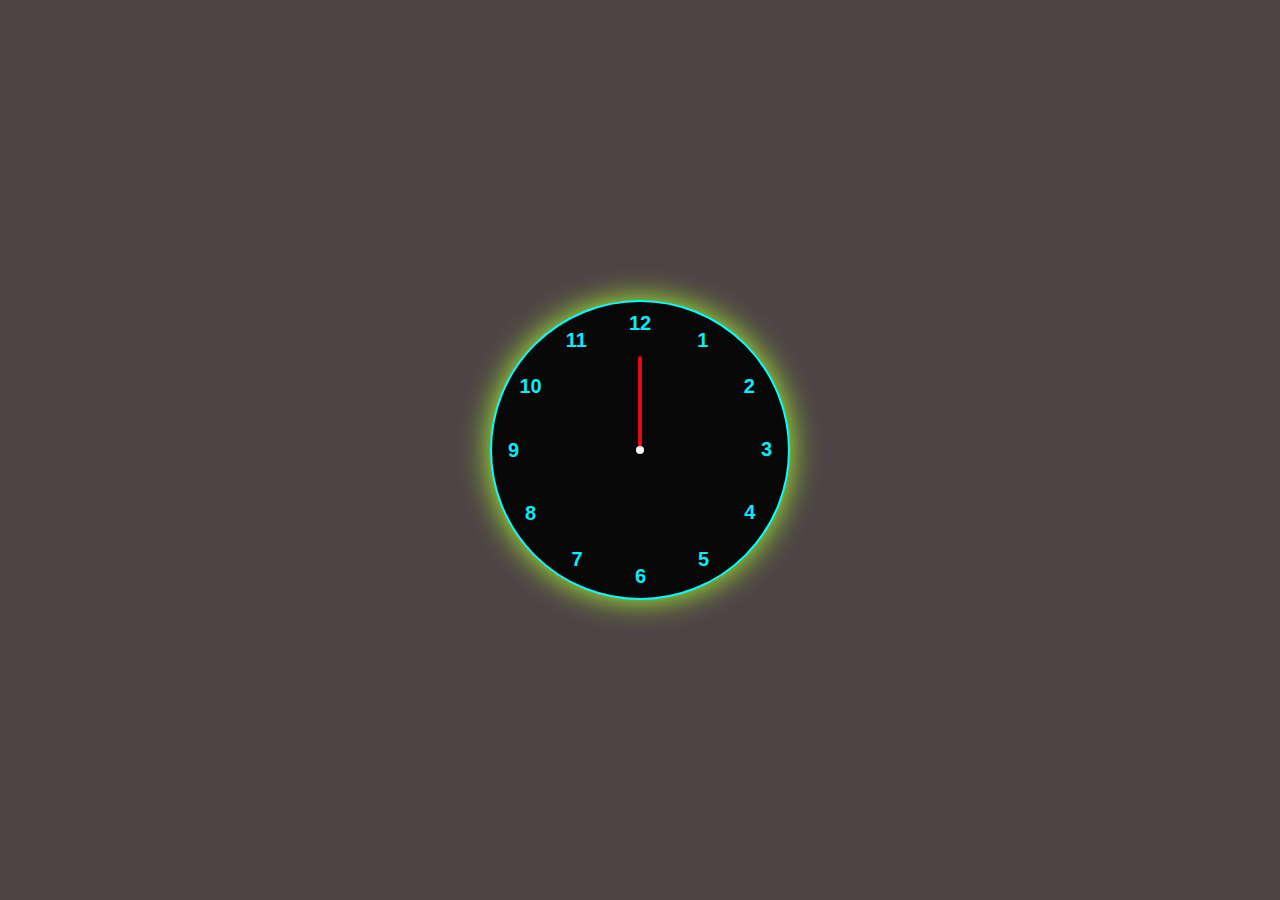
<file: portfolio/Analog Clock/index.html>
<!DOCTYPE html>
<html lang="en">
<head>
    <meta charset="UTF-8">
    <meta name="viewport" content="width=device-width, initial-scale=1.0">
    <title>Analog Watch</title>
    <link rel="stylesheet" href="analog.css">
</head>
<body>
    <div class="container">
        <div class="clock">
            <div id="hour" style="--clr:cyan; --h:74px" class="hand"><i></i></div>
            <div id="min" style="--clr:gold; --h:84px" class="hand"><i></i></div>
            <div id="sec" style="--clr:rgb(236, 10, 10); --h:94px" class="hand"><i></i></div>

            <span style="--i:1;"><b>1</b></span>
            <span style="--i:2;"><b>2</b></span>
            <span style="--i:3;"><b>3</b></span>
            <span style="--i:4;"><b>4</b></span>
            <span style="--i:5;"><b>5</b></span>
            <span style="--i:6;"><b>6</b></span>
            <span style="--i:7;"><b>7</b></span>
            <span style="--i:8;"><b>8</b></span>
            <span style="--i:9;"><b>9</b></span>
            <span style="--i:10;"><b>10</b></span>
            <span style="--i:11;"><b>11</b></span>
            <span style="--i:12;"><b>12</b></span>
        </div>
    </div>

<script>

let hr = document.getElementById('hour');
let min = document.getElementById('min');
let sec = document.getElementById('sec');

function displayTime(){
    let date = new Date();

    // getting hour ,min,sec from date 
    let hh = date.getHours();
    let mm = date.getMinutes();
    let ss = date.getSeconds() ;

    let hRotation = 30*hh + mm/2;
    let mRotation = 6*mm;
    let sRotation = 6*ss

    hr.style.transform = `rotate(${hRotation}deg)`;
    min.style.transform = `rotate(${mRotation}deg)`;
    sec.style.transform = `rotate(${sRotation}deg)`;
}

setInterval(displayTime, 1000);


</script>

</body>
</html>
</file>
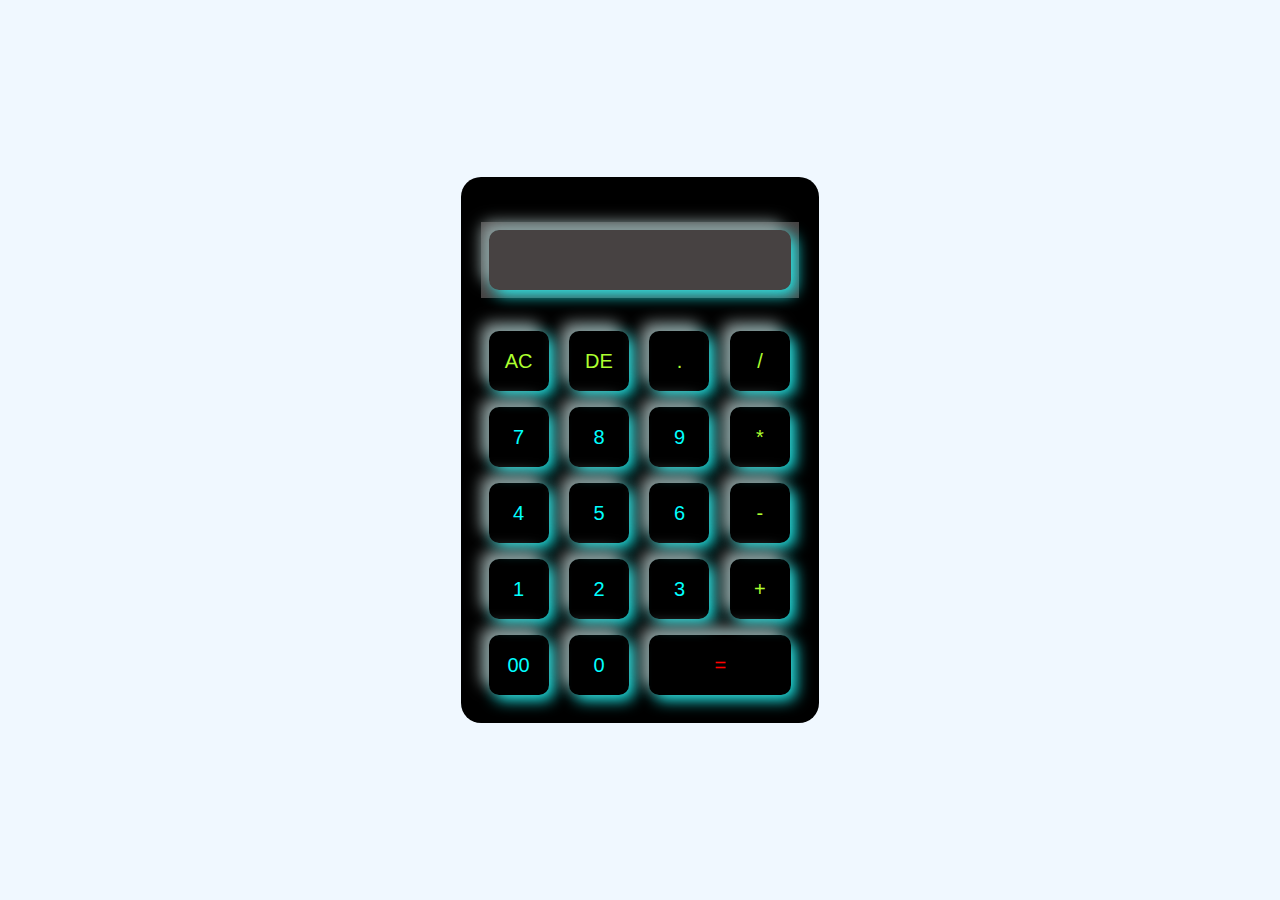
<file: portfolio/Calculator/index.html>
<!DOCTYPE html>
<html lang="en">

<head>
    <meta charset="UTF-8">
    <meta name="viewport" content="width=device-width, initial-scale=1.0">
    <title>Calculator using html, css and javascript</title>
    <link rel="stylesheet" href="style.css">
</head>

<body>
    <div class="container">
        <div class="calculator">
            <form>
                <div class="display">
                    <input type="text" name="display">
                </div>
                <div>
                    <input type="button" value="AC" onclick="display.value = '' " class="operator">
                    <input type="button" value="DE" onclick="display.value =  display.value.toString().slice (0,-1) " class="operator">
                    <input type="button" value="." onclick="display.value += '.' " class="operator">
                    <input type="button" value="/" onclick="display.value += '/' " class="operator">
                </div>
                <div>
                    <input type="button" value="7" onclick="display.value += '7' ">
                    <input type="button" value="8" onclick="display.value += '8' ">
                    <input type="button" value="9" onclick="display.value += '9' ">
                    <input type="button" value="*" onclick="display.value += '*' " class="operator">
                </div>
                <div>
                    <input type="button" value="4" onclick="display.value += '4' ">
                    <input type="button" value="5" onclick="display.value += '5' ">
                    <input type="button" value="6" onclick="display.value += '6' ">
                    <input type="button" value="-" onclick="display.value += '-' " class="operator">
                </div>
                <div>
                    <input type="button" value="1" onclick="display.value += '1' ">
                    <input type="button" value="2" onclick="display.value += '2' ">
                    <input type="button" value="3" onclick="display.value += '3' ">
                    <input type="button" value="+" onclick="display.value += '+' " class="operator">
                </div>
                <div>
                    <input type="button" value="00" onclick="display.value += '00' ">
                    <input type="button" value="0" onclick="display.value += '0' ">
                    <input type="button" value="=" class="equal" onclick="display.value = eval(display.value)" >
                </div>

            </form>
        </div>
    </div>
</body>

</html>
</file>
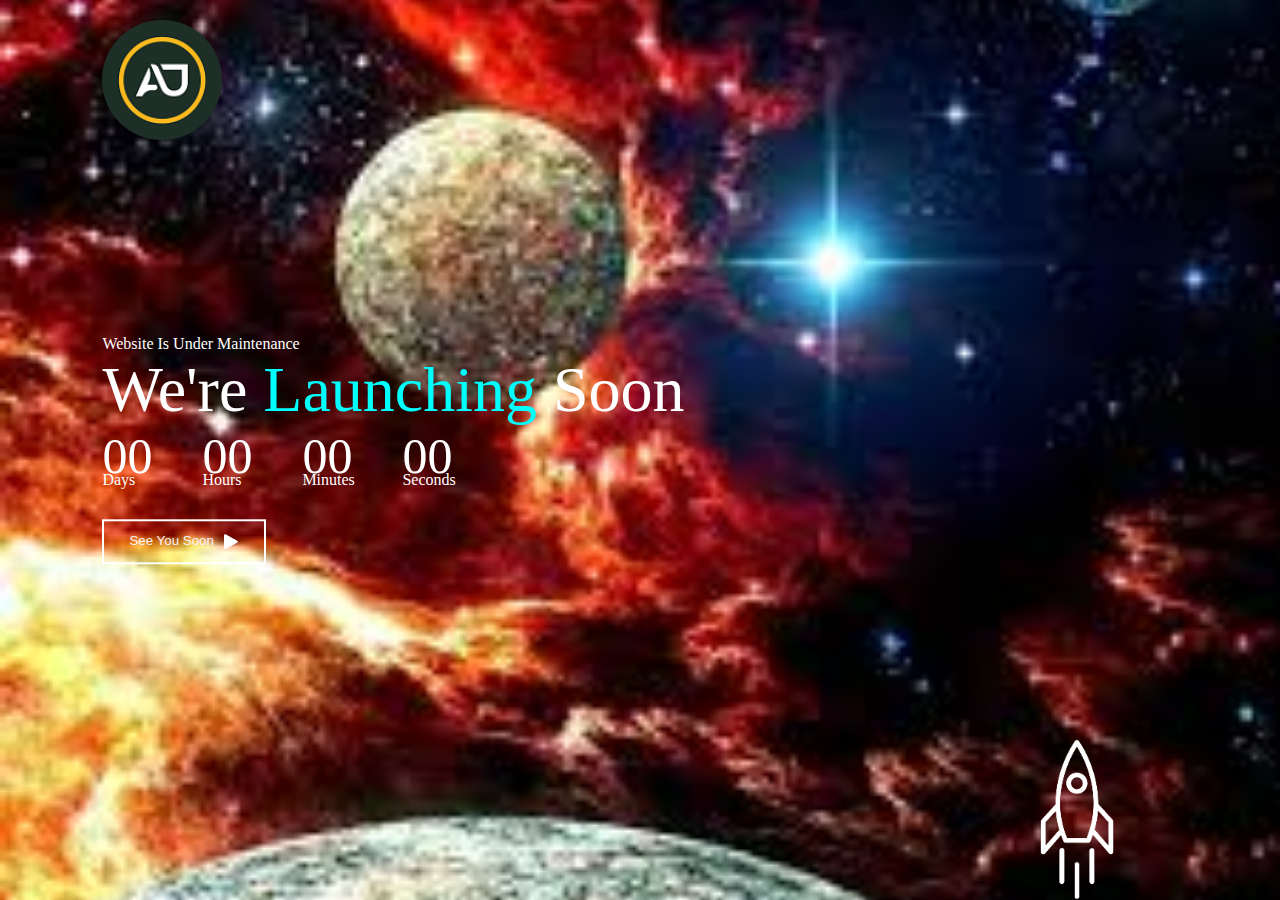
<file: portfolio/Comming Soon Page/index.html>
<!DOCTYPE html>
<html lang="en">

<head>
    <meta charset="UTF-8">
    <meta name="viewport" content="width=device-width, initial-scale=1.0">
    <title>Comming Soon Page</title>
    <link rel="stylesheet" href="comming soon.css">
</head>

<body>
    <div class="container">
        <img src="images/logo.png" class="logo">

        <div class="content">
            <p>Website Is Under Maintenance</p>
            <h1>We're <span> Launching </span> Soon</h1>
            <div class="launch-time">
                <div>
                    <p id="days">00</p>
                    <span>Days</span>
                </div>
                <div>
                    <p id="hours">00</p>
                    <span>Hours</span>
                </div>
                <div>
                    <p id="minutes">00</p>
                    <span>Minutes</span>
                </div>
                <div>
                    <p id="seconds">00</p>
                    <span>Seconds</span>
                </div>
            </div>
            <button>See You Soon <img src="images/triangle.png" alt=""></button>
        </div>

        <img src="images/rocket.png" class="rocket">

    </div>

    <script>

        var countDownDate = new Date("oCT 17, 2023 00:00:00");
        var x = setInterval(function () {
            var now = new Date().getTime();
            var distance = countDownDate - now;

            var days = Math.floor(distance / (1000 * 60 * 60 * 24));
            var hours = Math.floor((distance % (1000 * 60 * 60 * 24)) / (1000 * 60 * 60));
            var minutes = Math.floor((distance % (1000 * 60 * 60)) / (1000 * 60));
            var seconds = Math.floor((distance % (1000 * 60)) / 1000);
         
            document.getElementById("days").innerHTML = days;
            document.getElementById("hours").innerHTML =hours;
            document.getElementById("minutes").innerHTML = minutes;
            document.getElementById("seconds").innerHTML = seconds;

            if(distance < 0){
                clearInterval(x);
                document.getElementById("days").innerHTML = "00";
                document.getElementById("hours").innerHTML ="00";
                document.getElementById("minutes").innerHTML = "00";
                document.getElementById("seconds").innerHTML = "00";

            }
            

          }, 1000);



    </script>


</body>

</html>
</file>
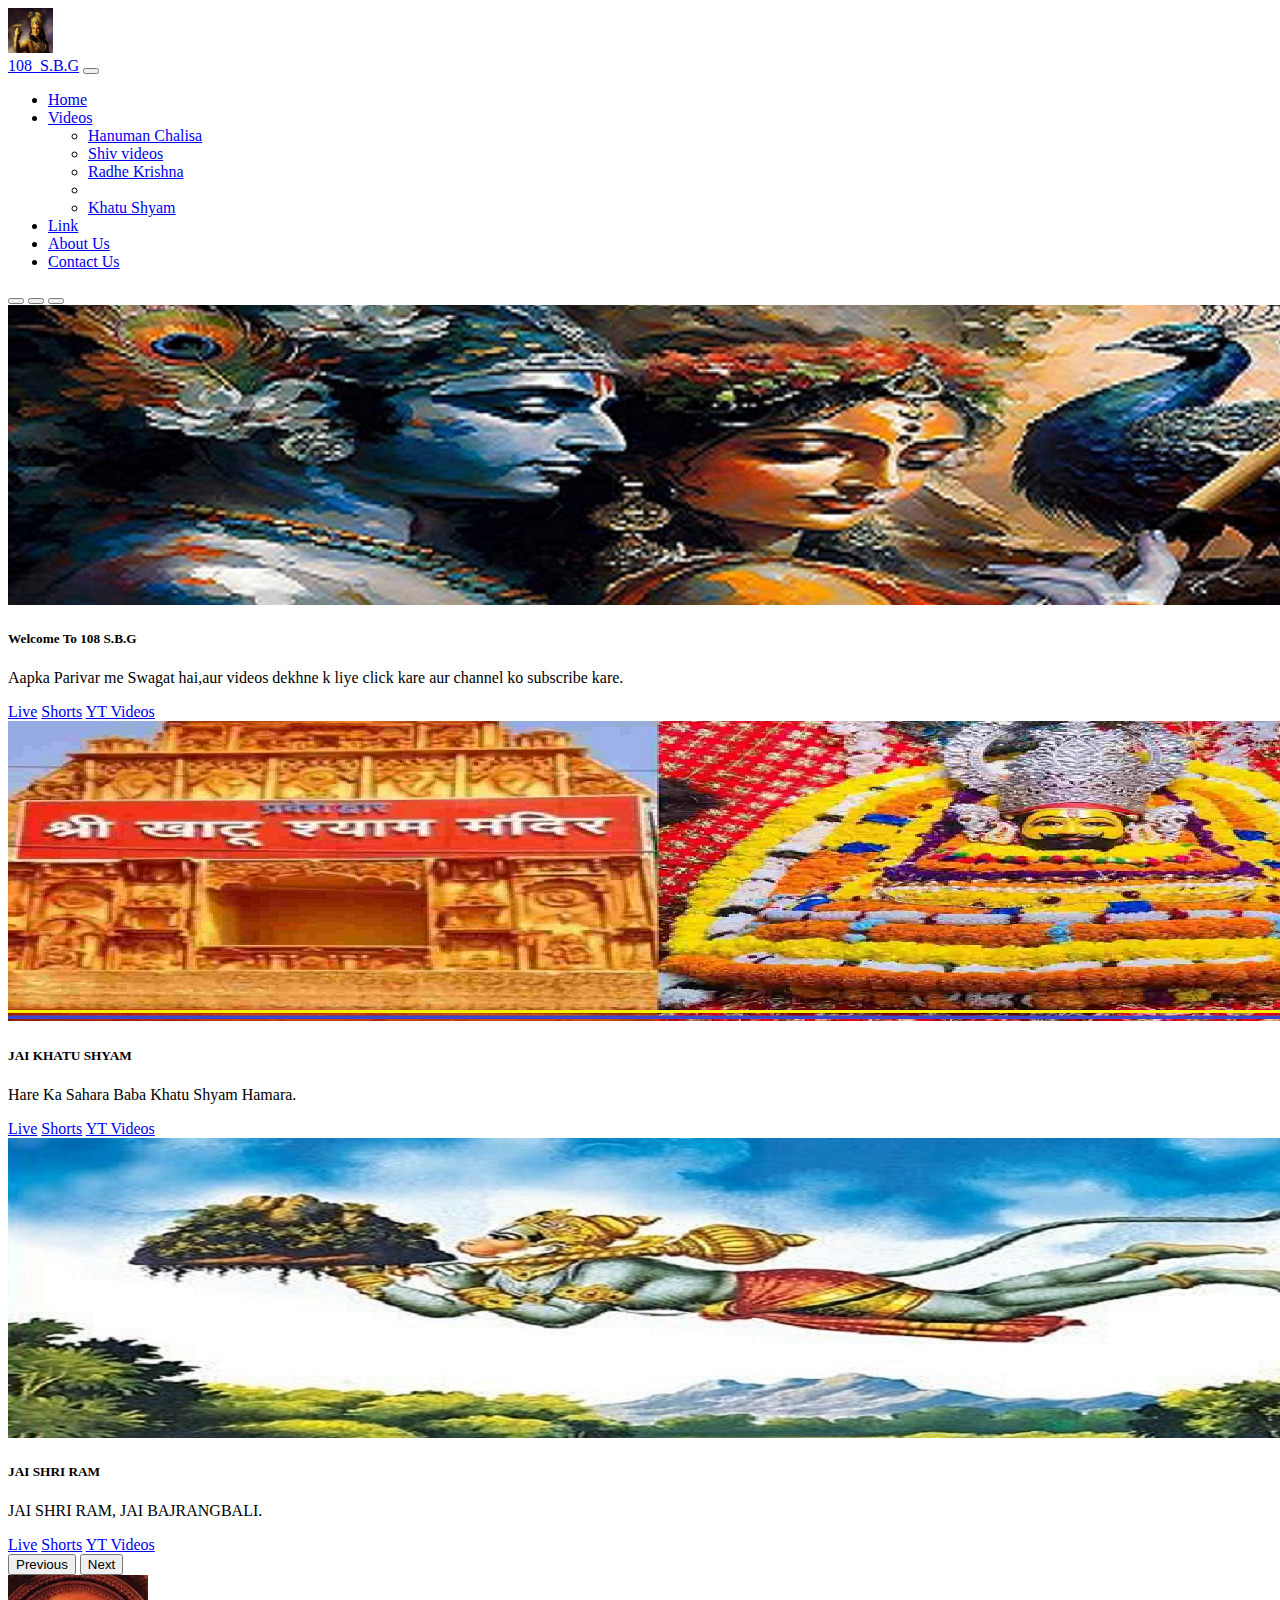
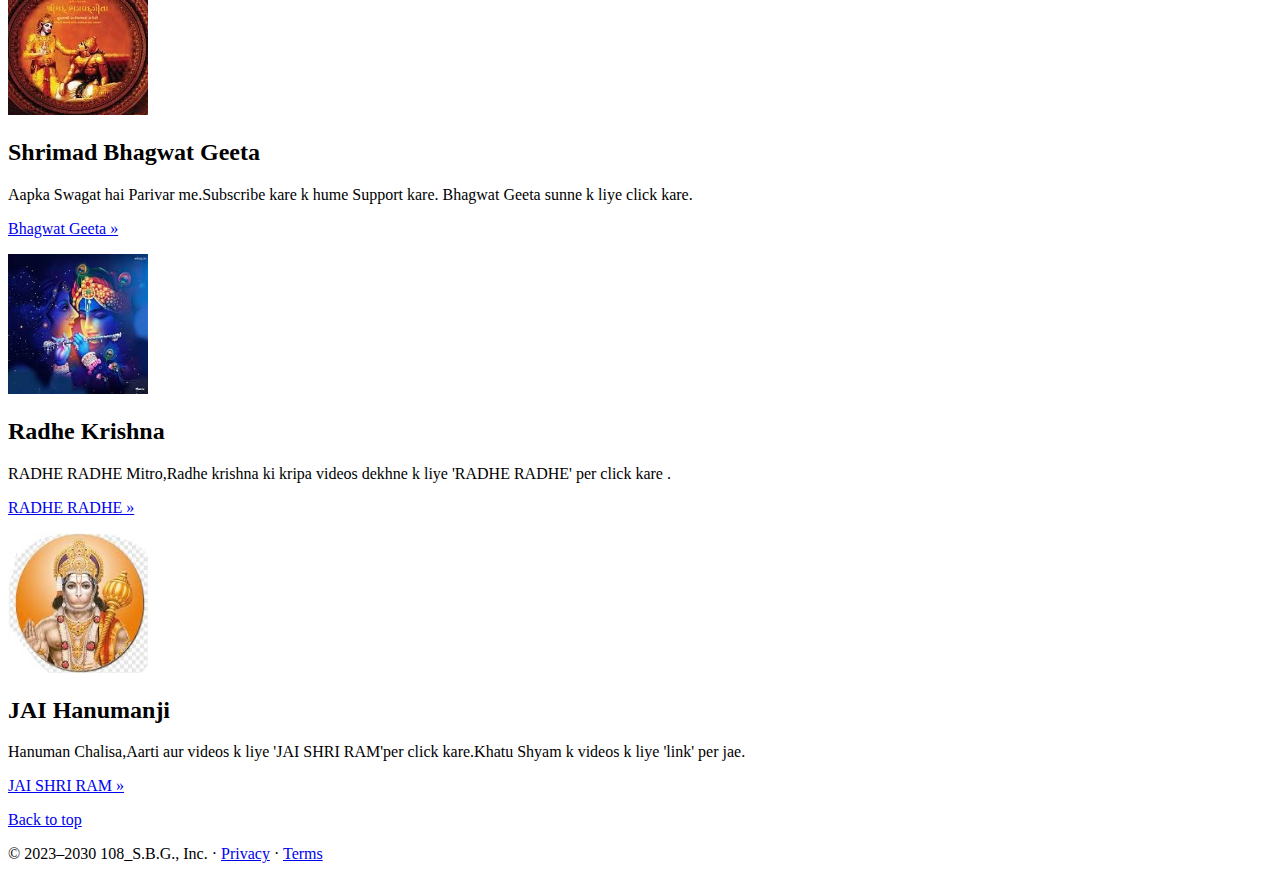
<file: portfolio/For Sell/Index.html>
<!doctype html>
<html lang="en">
  <head>
    <!-- Required meta tags -->
    <meta charset="utf-8">
    <meta name="viewport" content="width=device-width, initial-scale=1">
<meta name="description" content=" Welcome to 108 S.B.G <br>In this channel you will see videos on Hindu Religion, real stories/videos,videos of shri radhe Krishna, khatu shyam, Hanuman,shiv(Bholenath),bhagwat geeta,Sacchi Ghatna,Sacchi Kahani,Religious Motivation,Spiritual Motivation,Motivational Videos,Inspirational Videos, Moral Stories and many more other intresting topics that are useful to you. <br>SUBSCRIBERS MILESTONES !!! <br> 1 Million SUB FAMILY <br>Thanks for all your Love & Support !!! Keep Supporting <br> SUBSCRIBE kare aur parivar ka hissa banne jaldi hi live bhajan bhi suru hone wale hai. Aap agar ye read kar rahe ho to aap per radha rani ki krupa ho aur aapke sari wishes puri || RADHE RADHE||<br> Contact details: shrikrishnaradhe.002@gmail.com">
<meta name="keywords" content=" bhagwat geeta
shirmatbhagwat geeta
puri Mahabharata
puri geeta 
whole Mahabharata
whole Bhagwat Geeta
Krishna Arjun samvad
Krishna ki geeta
bhagwat geeta
shirmatbhagwat geeta
puri Mahabharata
puri geeta 
whole Mahabharata
whole Bhagwat Geeta
Krishna Arjun samvad
Krishna ki geeta
bhagwat geeta
shirmatbhagwat geeta
puri Mahabharata
puri geeta 
whole Mahabharata
whole Bhagwat Geeta
Krishna Arjun samvad
Krishna ki geeta
bhagwat geeta
shirmatbhagwat geeta
puri Mahabharata
puri geeta 
whole Mahabharata
whole Bhagwat Geeta
Krishna Arjun samvad
Krishna ki geeta
bhagwat geeta
shirmatbhagwa…">
    <!-- Bootstrap CSS -->
    <link href="https://cdn.jsdelivr.net/npm/bootstrap@5.0.2/dist/css/bootstrap.min.css" rel="stylesheet" integrity="sha384-EVSTQN3/azprG1Anm3QDgpJLIm9Nao0Yz1ztcQTwFspd3yD65VohhpuuCOmLASjC" crossorigin="anonymous">

    <title> Shrimad Bhagwat Geeta (108_S.B.G)</title>
  </head>
  <body>
    <nav class="navbar navbar-expand-lg navbar-dark bg-dark">
      <nav class="navbar navbar-dark bg-dark">
        <div class="container">
          <a class="navbar-brand" href="#">
            <img src="bg1.jpg" alt="" width="45" height="45">
          </a>
        </div>
      </nav>
      <div class="container-fluid">
        <a class="navbar-brand" href="#">108_S.B.G</a>
        <button class="navbar-toggler" type="button" data-bs-toggle="collapse" data-bs-target="#navbarSupportedContent" aria-controls="navbarSupportedContent" aria-expanded="false" aria-label="Toggle navigation">
          <span class="navbar-toggler-icon"></span>
        </button>
        
        <div class="collapse navbar-collapse" id="navbarSupportedContent">
          <ul class="navbar-nav me-auto mb-2 mb-lg-0">
            <li class="nav-item">
              <a class="nav-link active" aria-current="page" href="/index.html">Home</a>
            </li>
            
            <li class="nav-item dropdown">
              <a class="nav-link dropdown-toggle" href="#" id="navbarDropdown" role="button" data-bs-toggle="dropdown" aria-expanded="false">
                Videos
              </a>
              <ul class="dropdown-menu" aria-labelledby="navbarDropdown">
                <li><a class="dropdown-item" href="https://youtube.com/playlist?list=PLtoCpv3PHUWNrhMTQsYA9wO4ORjufNbOG">Hanuman Chalisa</a></li>
                <li><a class="dropdown-item" href="https://youtube.com/playlist?list=PLtoCpv3PHUWO09hpF42ADoXHM1BMFFp4n">Shiv videos</a></li>
                <li><a class="dropdown-item" href="https://youtube.com/playlist?list=PLtoCpv3PHUWOJqgTc8JYVkIVBN3BbdV0i">Radhe Krishna</a></li>
                <li><class="dropdown-divider"></li>
                <li><a class="dropdown-item" href="https://youtube.com/playlist?list=PLtoCpv3PHUWMXa8sb22JC_hmIdTD-btAe">Khatu Shyam</a></li>
              </ul>
            </li>
            <li class="nav-item">
              <a class="nav-link" href="/link.html">Link</a>
            </li>
            <li class="nav-item">
              <a class="nav-link" href="/about.html">About Us</a>
            </li>
            <li class="nav-item">
              <a class="nav-link" href="/contact.html">Contact Us</a>
            </li>
          </ul>
          <div class="g-ytsubscribe" data-channelid="UCodhtQDFmxhzKpXr7QPwIpQ" data-layout="full" data-count="default">
            <script src="https://apis.google.com/js/platform.js"></script></div>
          <!-- <form class="d-flex">
            <input class="form-control me-2" type="search" placeholder="Search" aria-label="Search">
            <button class="btn btn-outline-success" type="submit">Search</button>
          </form> -->
        </div>
      </div>
    </nav>

    <div id="carouselExampleCaptions" class="carousel slide carousel-fade" data-bs-ride="carousel">
      <div class="carousel-indicators">
        <button type="button" data-bs-target="#carouselExampleCaptions" data-bs-slide-to="0" class="active" aria-current="true" aria-label="Slide 1"></button>
        <button type="button" data-bs-target="#carouselExampleCaptions" data-bs-slide-to="1" aria-label="Slide 2"></button>
        <button type="button" data-bs-target="#carouselExampleCaptions" data-bs-slide-to="2" aria-label="Slide 3"></button>
      </div>
      <div class="carousel-inner">
        <div class="carousel-item active">
          <img src="rk.jpeg" class="d-block w-100" alt="...">
          <div class="carousel-caption d-none d-md-block">
            <h5>Welcome To 108 S.B.G</h5>
            <p>Aapka Parivar me Swagat hai,aur videos dekhne k liye click kare aur channel ko subscribe kare.</p>
            <a href="https://www.youtube.com/@s.b.g1mviews.1dayago3/streams"class="btn btn-danger">Live</button></a>
            <a href="https://www.youtube.com/@s.b.g1mviews.1dayago3/shorts" class="btn btn-primary">Shorts</button></a>
          <a href="https://www.youtube.com/@s.b.g1mviews.1dayago3/videos" class="btn btn-success">YT Videos</button>
          </a>

          </div>
        </div>
        <div class="carousel-item">
          <img src="ks2.png" class="d-block w-100" alt="...">
          <div class="carousel-caption d-none d-md-block">
            <h5>JAI KHATU SHYAM</h5>
            <p>Hare Ka Sahara Baba Khatu Shyam Hamara.</p>
            <a href="https://www.youtube.com/@s.b.g1mviews.1dayago3/streams"class="btn btn-danger">Live</button></a>
            <a href="https://www.youtube.com/@s.b.g1mviews.1dayago3/shorts" class="btn btn-primary">Shorts</button></a>
          <a href="https://www.youtube.com/@s.b.g1mviews.1dayago3/videos" class="btn btn-success">YT Videos</button>
          </a>
</div>
          </div>
        
        <div class="carousel-item">
          <img src="h1.jpg" class="d-block w-100" alt="...">
          <div class="carousel-caption d-none d-md-block">
            <h5>JAI SHRI RAM</h5>
            <p>JAI SHRI RAM, JAI BAJRANGBALI.</p>

            <a href="https://www.youtube.com/@s.b.g1mviews.1dayago3/streams"class="btn btn-danger">Live</button></a>
              <a href="https://www.youtube.com/@s.b.g1mviews.1dayago3/shorts" class="btn btn-primary">Shorts</button></a>
            <a href="https://www.youtube.com/@s.b.g1mviews.1dayago3/videos" class="btn btn-success">YT Videos</button>
            </a> 
</div>
          </div>
        </div>
      </div>
      <button class="carousel-control-prev btn" type="button" data-bs-target="#carouselExampleCaptions" data-bs-slide="prev">
        <span class="carousel-control-prev-icon" aria-hidden="true"></span>
        <span class="visually-hidden">Previous</span>
      </button>
      <button class="carousel-control-next" type="button" data-bs-target="#carouselExampleCaptions" data-bs-slide="next">
        <span class="carousel-control-next-icon" aria-hidden="true"></span>
        <span class="visually-hidden">Next</span>
      </button>
    </div>

    <div class="container">
      <div class="row">
        <div class="col-lg-4">
          <img src="logo0.jpg" alt="" class="bd-placeholder-img rounded-circle" width="140" height="140">
          
          <h2>Shrimad Bhagwat Geeta</h2>
          <p>Aapka Swagat hai Parivar me.Subscribe kare k hume Support kare. Bhagwat Geeta sunne k liye click kare.</p>
          <p><a class="btn btn-secondary" href="https://www.youtube.com/embed/videoseries?list=PLtoCpv3PHUWNY6NP0rFl7LZo433F55uws">Bhagwat Geeta  »</a></p>
        </div><!-- /.col-lg-4 -->


        <div class="col-lg-4">
        <img class="bd-placeholder-img rounded-circle" width="140" height="140" src="logo1.jpg" alt="">
          
          <h2>Radhe Krishna</h2>
          <p>RADHE RADHE Mitro,Radhe krishna ki kripa videos dekhne k liye 'RADHE RADHE' per click kare .</p>
          <p><a class="btn btn-secondary" href="https://www.youtube.com/embed/videoseries?list=PLtoCpv3PHUWOJqgTc8JYVkIVBN3BbdV0i">RADHE RADHE »</a></p>
        </div><!-- /.col-lg-4 -->
        <div class="col-lg-4">
          <img class="bd-placeholder-img rounded-circle" width="140" height="140" src="logo2.jpg" alt="">
          
          <h2>JAI Hanumanji</h2>
          <p>Hanuman Chalisa,Aarti aur videos k liye 'JAI SHRI RAM'per click kare.Khatu Shyam k videos k liye 'link' per jae.</p>
          <p><a class="btn btn-secondary" href="https://www.youtube.com/embed/videoseries?list=PLtoCpv3PHUWNrhMTQsYA9wO4ORjufNbOG">JAI SHRI RAM »</a></p>
        </div><!-- /.col-lg-4 -->
      </div>
    </div>

    <footer class="container">
      <p class="float-end"><a href="#">Back to top</a></p>
      <p>© 2023–2030 108_S.B.G., Inc. · <a href="#">Privacy</a> · <a href="#">Terms</a></p>
    </footer>
    <!-- Optional JavaScript; choose one of the two! -->

    <!-- Option 1: Bootstrap Bundle with Popper -->
    <script src="https://cdn.jsdelivr.net/npm/bootstrap@5.0.2/dist/js/bootstrap.bundle.min.js" integrity="sha384-MrcW6ZMFYlzcLA8Nl+NtUVF0sA7MsXsP1UyJoMp4YLEuNSfAP+JcXn/tWtIaxVXM" crossorigin="anonymous"></script>

    <!-- Option 2: Separate Popper and Bootstrap JS -->
    <!--
    <script src="https://cdn.jsdelivr.net/npm/@popperjs/core@2.9.2/dist/umd/popper.min.js" integrity="sha384-IQsoLXl5PILFhosVNubq5LC7Qb9DXgDA9i+tQ8Zj3iwWAwPtgFTxbJ8NT4GN1R8p" crossorigin="anonymous"></script>
    <script src="https://cdn.jsdelivr.net/npm/bootstrap@5.0.2/dist/js/bootstrap.min.js" integrity="sha384-cVKIPhGWiC2Al4u+LWgxfKTRIcfu0JTxR+EQDz/bgldoEyl4H0zUF0QKbrJ0EcQF" crossorigin="anonymous"></script>
    -->
  </body>
</html>
</file>
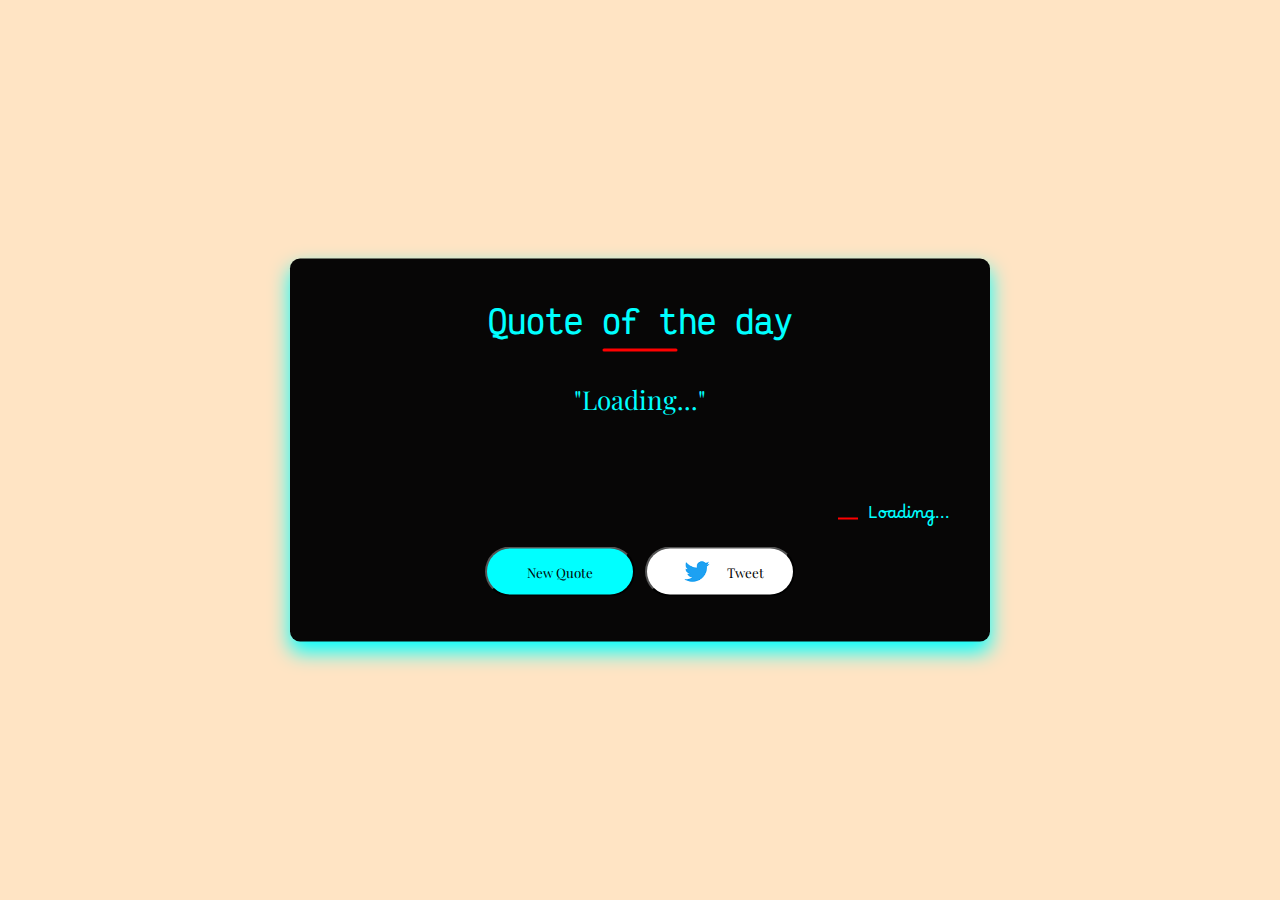
<file: portfolio/Quote Generator/index.html>
<!DOCTYPE html>
<html lang="en">
<head>
    <meta charset="UTF-8">
    <meta name="viewport" content="width=device-width, initial-scale=1.0">
    <title>Quote Generator Website</title>
    <link rel="stylesheet" href="quote.css">
</head>
<body>
    <div class="quote-box">
        <h2>Quote of the day</h2>
        <blockquote id="quote">Loading...</blockquote>
        <span id="author">Loading...</span>
        <div>
            <button onclick="getquote(api_url)">New Quote</button>
            <button onclick="tweet()"><img src="twitter.png" alt="">Tweet</button>
        </div>
    </div>

    <script>
        const quote = document.getElementById("quote");
        const author = document.getElementById("author");
        const api_url = "https://api.quotable.io/random";

        async function getquote(url){
            const response = await fetch(url);
            var data = await response.json();
            
            quote.innerHTML = data.content;
            author.innerHTML = data.author;
        }

        getquote(api_url);

        function tweet(){
            window.open("https://twitter.com/intent/tweet?text=" + quote.innerHTML + "----by" + author.innerHTML ,"Tweet window", "Tweet window", "width=600, height=300");
        }

    </script>
    
</body>
</html>
</file>
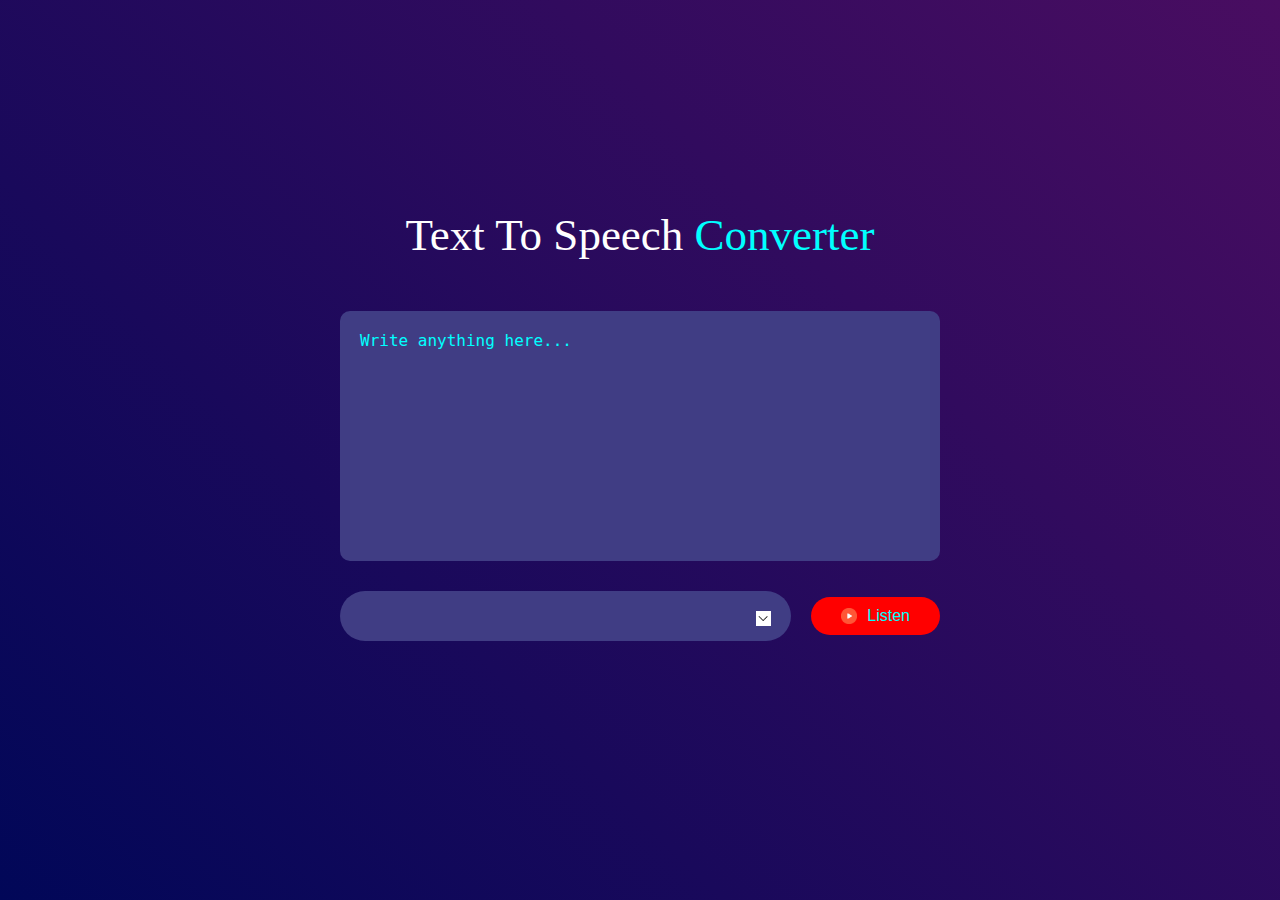
<file: portfolio/text to speech/index.html>
<!DOCTYPE html>
<html lang="en">

<head>
    <meta charset="UTF-8">
    <meta name="viewport" content="width=device-width, initial-scale=1.0">
    <title>Text To Speech Converter </title>
    <link rel="stylesheet" href="text.css">
</head>

<body>

    <div class="aj">
        <h1>Text To Speech <span>Converter</span></h1>
        <textarea placeholder="Write anything here..."></textarea>
        <div class="row">
            <select></select>
            <button><img src="images/start.png">Listen</button>
        </div>
    </div>

    <script>

        let speech = new SpeechSynthesisUtterance();

        let voices = [];

        let voiceSelect = document.querySelector("select");

        window.speechSynthesis.onvoiceschanged = () => {
            voices = window.speechSynthesis.getVoices();
            speech.voice = voices[0];

            voices.forEach((voice, i) => (voiceSelect.options[i] = new Option(voice.name, i)))
        };

        voiceSelect.addEventListener("change", () => {
            speech.voice = voices[voiceSelect.value];
        })


        document.querySelector("button").addEventListener("click", () => {
            speech.text = document.querySelector("textarea").value;
            window.speechSynthesis.speak(speech);

        });


    </script>

</body>

</html>
</file>
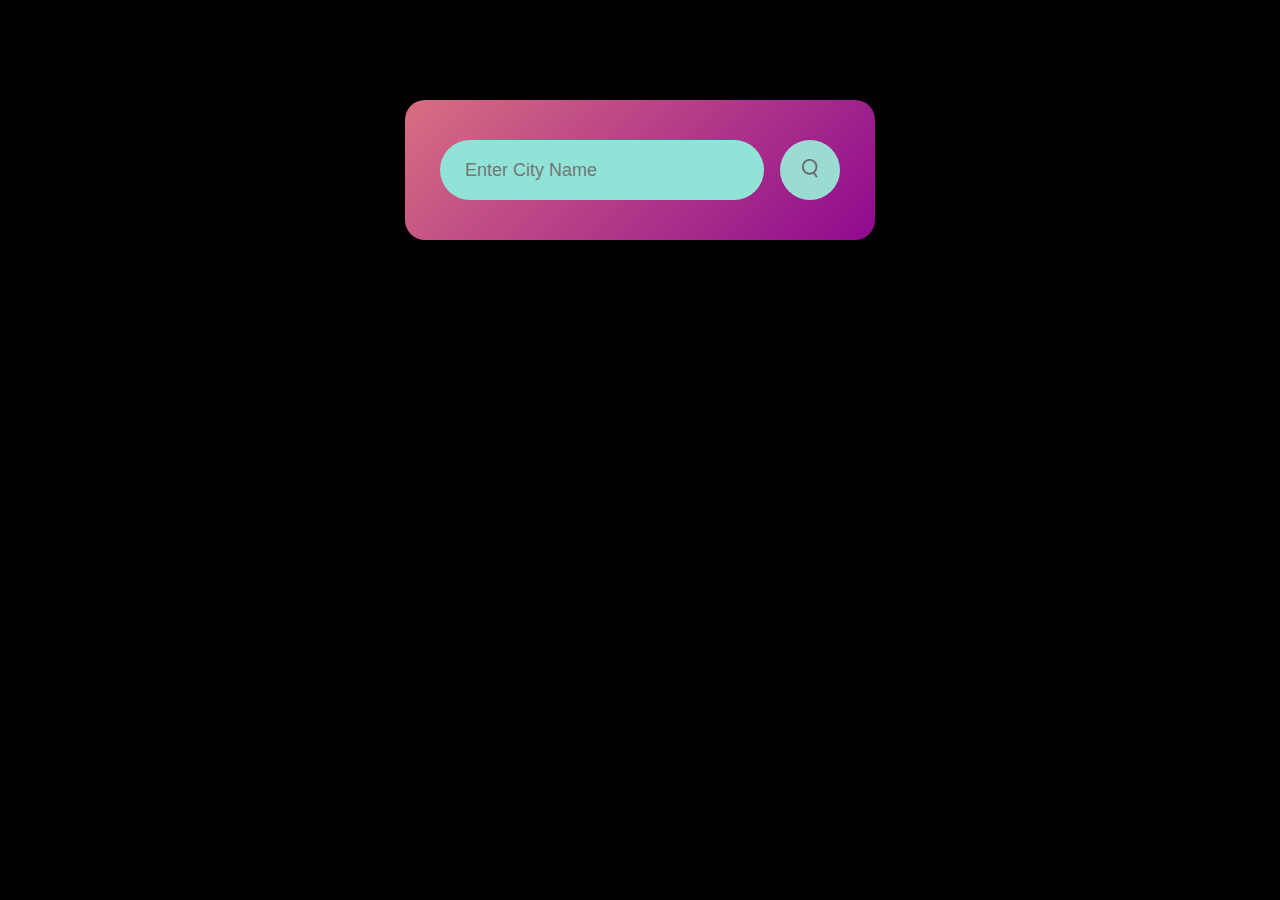
<file: portfolio/weather App/index.html>
<!DOCTYPE html>
<html lang="en">
<head>
    <meta charset="UTF-8">
    <meta name="viewport" content="width=device-width, initial-scale=1.0">
    <title>Weather App</title>
    <link rel="stylesheet" href="weather.css">
</head>
<body>
    
    <div class="card">
        <div class="search">
            <input type="text" placeholder="Enter City Name" spellcheck="false">
            <button><img src="images/search.png"></button>
        </div>
        <div class="error">
            <p>Invalid City Name</p>
        </div>

        <div class="weather">
            <img src="images/rain.png" class="weather-icon">
            <h1 class="temp">22°C</h1>
            <h2 class="city">New York</h2>
            <div class="details">
                <div class="col">
                    <img src="images/humidity.png" >
                    <div>
                        <p class="humidity">50%</p>
                        <p>Humidity</p>
                    </div>
                </div>    
                <div class="col">
                    <img src="images/wind.png" >
                    <div>
                        <p class="wind">15 km/h</p>
                        <p>Wind Speed</p>
                    </div>
                </div>
            </div>
        </div>
    </div>

<script>

const apiKey = "619f04dbe69fa2dda31acb041d61be05";    
const apiUrl = "https://api.openweathermap.org/data/2.5/weather?units=metric&q=";

const searchBox = document.querySelector(".search input");
const searchBtn = document.querySelector(".search button");
const weatherIcon = document.querySelector(".weather-icon");

async function checkWeather(city){
    const response  = await fetch(apiUrl + city + `&appid=${apiKey}`);

    if(response.status == 404){
        document.querySelector(".error").style.display = "block";
        document.querySelector(".weather").style.display = "none";
    }
    else {
        var data = await response.json();


document.querySelector(".city").innerHTML = data.name;
document.querySelector(".temp").innerHTML = Math.round(data.main.temp)  + "°C";
document.querySelector(".humidity").innerHTML = data.main.humidity + "%";
document.querySelector(".wind").innerHTML = data.wind.speed + "km/h";

if(data.weather[0].main == "Clouds"){
    weatherIcon.src = "images/clouds.png";
}
else if(data.weather[0].main == "Clear"){
    weatherIcon.src = "images/clear.png" ;
}
else if(data.weather[0].main == "Rain"){
    weatherIcon.src = "images/rain.png" ;
}
else if(data.weather[0].main == "Drizzle"){
    weatherIcon.src = "images/drizzle.png" ;
}
else if(data.weather[0].main == "Mist"){
    weatherIcon.src = "images/mist.png" ;
}
else if(data.weather[0].main == "Snow"){
    weatherIcon.src = "images/snow.png" ;
}
else if(data.weather[0].main == "Wind"){
    weatherIcon.src = "images/wind.png" ;
}
else if(data.weather[0].main == "Humidity"){
    weatherIcon.src = "images/humidity.png" ;
}

document.querySelector(".weather").style.display = "block";   
document.querySelector(".error").style.display = "none";   
    }



}

searchBtn.addEventListener("click",()=>{
    checkWeather(searchBox.value);


})



</script>

</body>
</html>
</file>
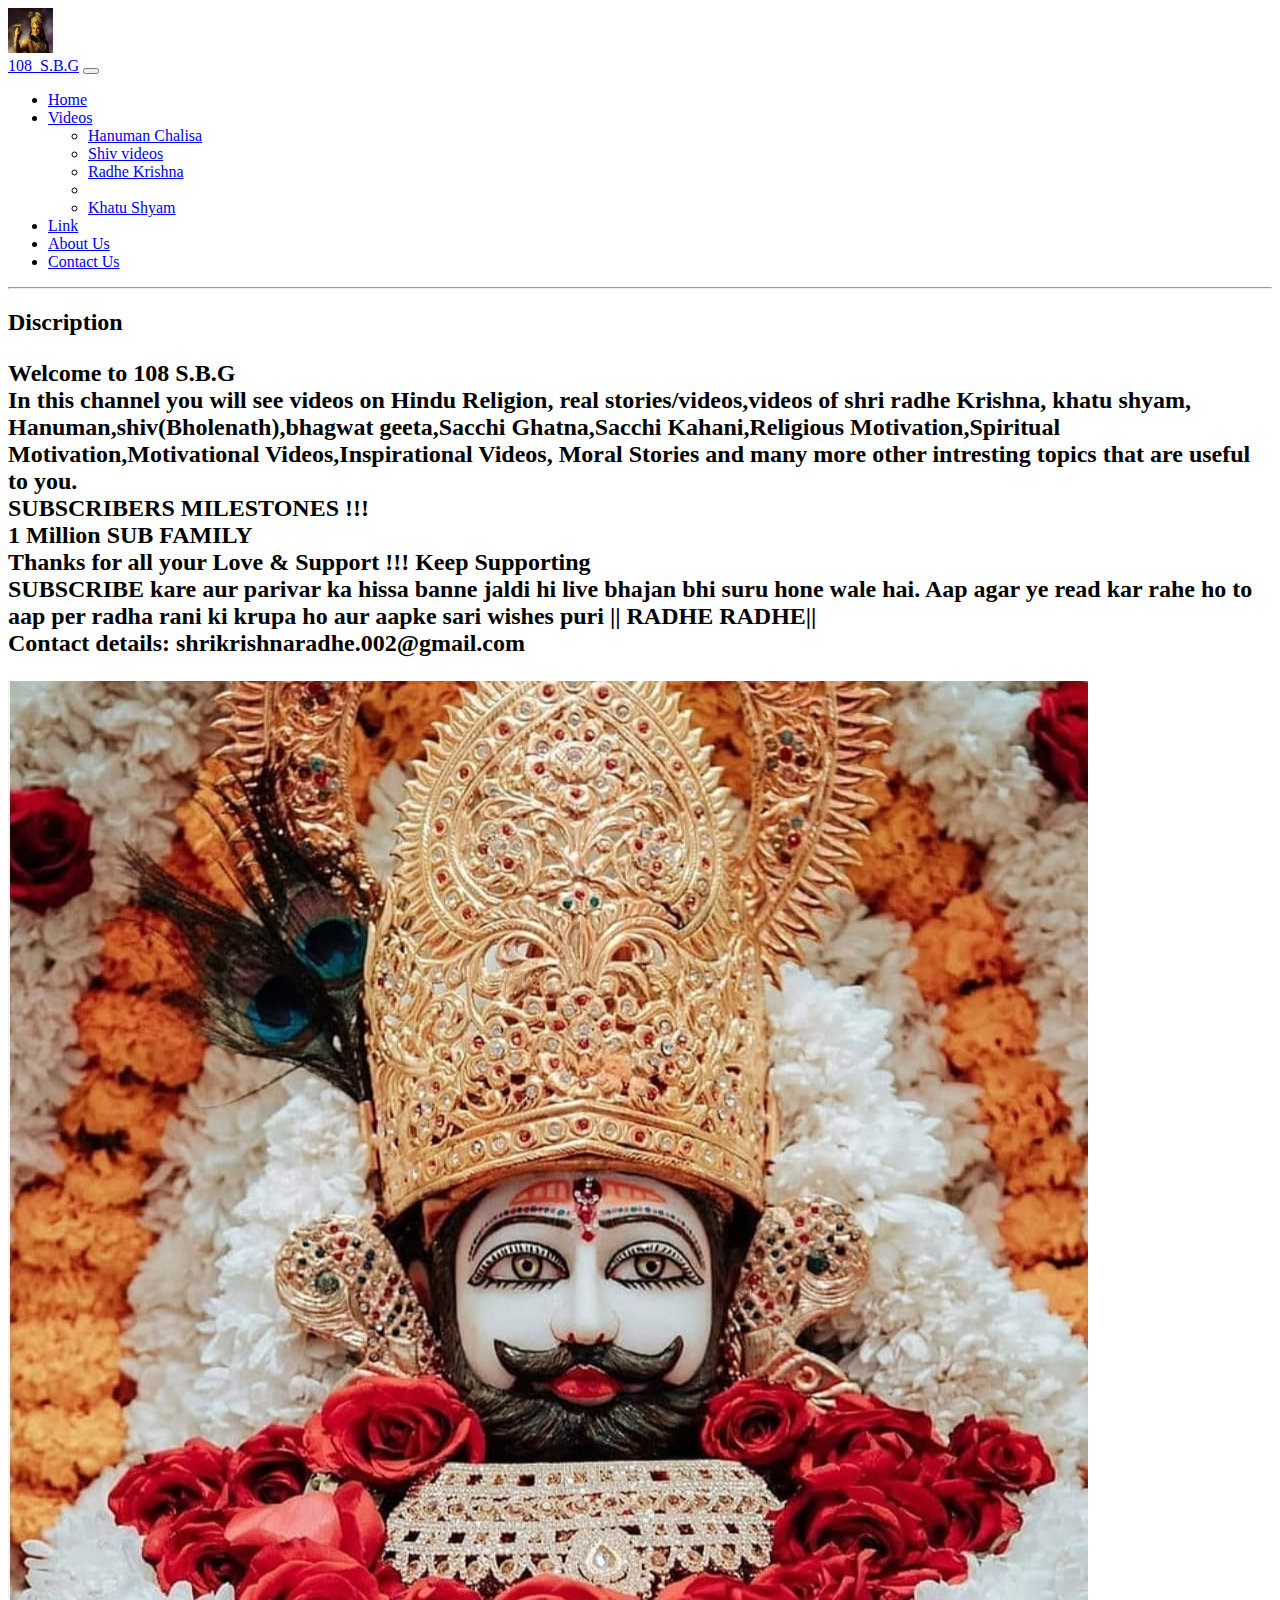
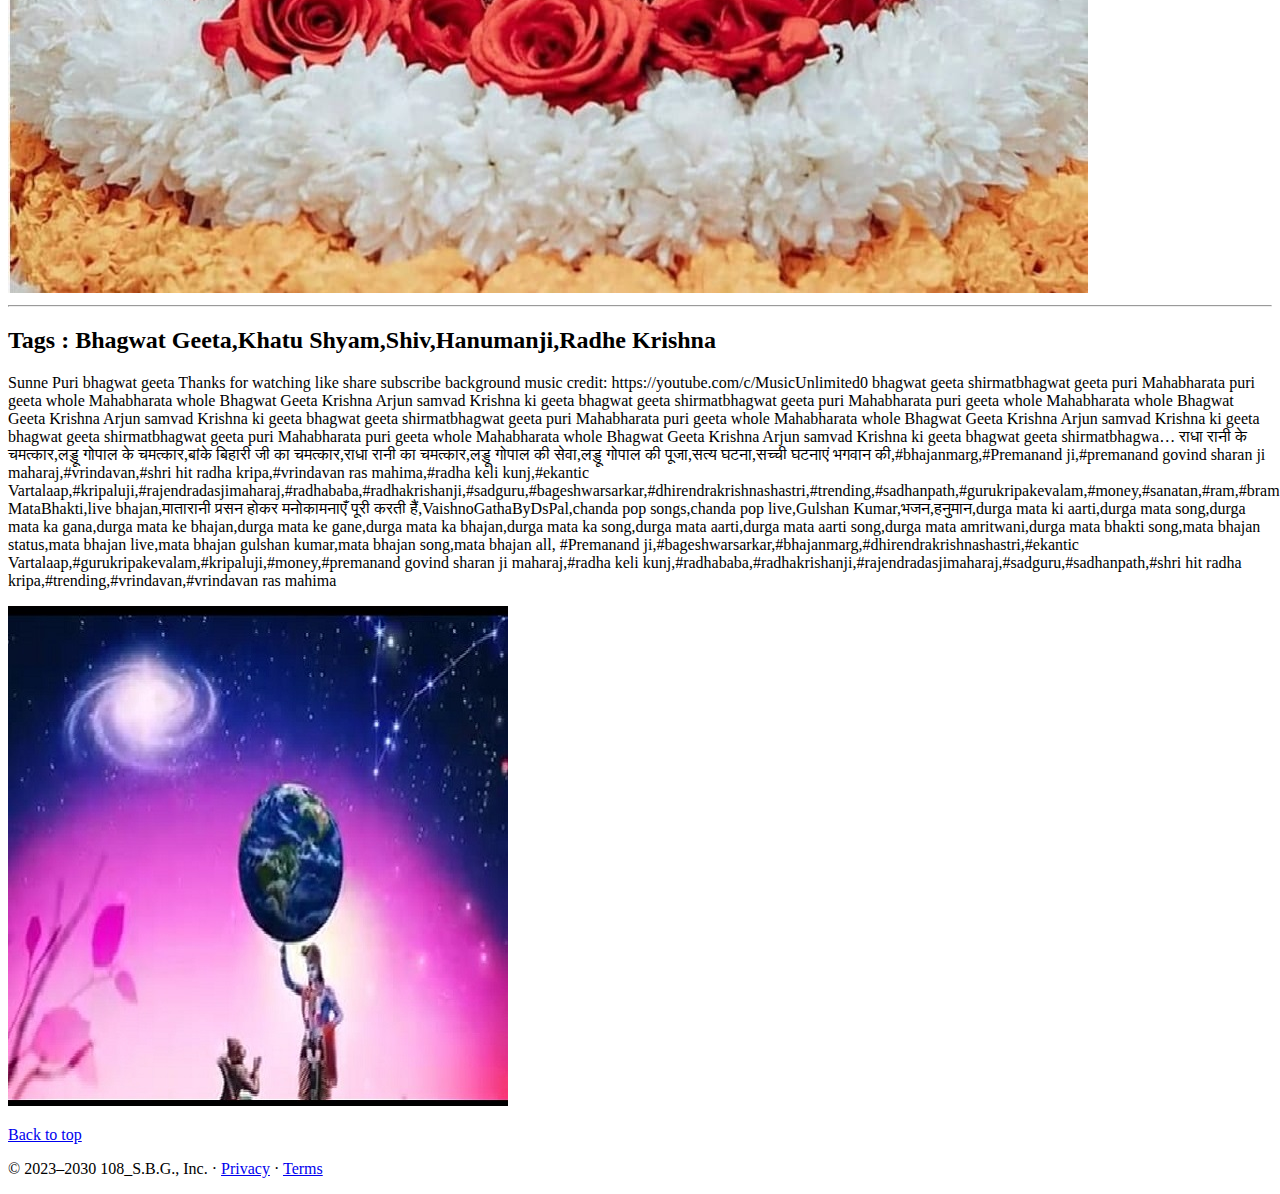
<file: portfolio/For Sell/about.html>
<!doctype html>
<html lang="en">
  <head>
    <!-- Required meta tags -->
    <meta charset="utf-8">
    <meta name="viewport" content="width=device-width, initial-scale=1">

    <!-- Bootstrap CSS -->
    <link href="https://cdn.jsdelivr.net/npm/bootstrap@5.0.2/dist/css/bootstrap.min.css" rel="stylesheet" integrity="sha384-EVSTQN3/azprG1Anm3QDgpJLIm9Nao0Yz1ztcQTwFspd3yD65VohhpuuCOmLASjC" crossorigin="anonymous">

    <title> Shrimad Bhagwat Geeta (108_S.B.G)</title>
  </head>
  <body>
    <nav class="navbar navbar-expand-lg navbar-dark bg-dark">
      <nav class="navbar navbar-dark bg-dark">
        <div class="container">
          <a class="navbar-brand" href="#">
            <img src="bg1.jpg" alt="" width="45" height="45">
          </a>
        </div>
      </nav>
      <div class="container-fluid">
        <a class="navbar-brand" href="#">108_S.B.G</a>
        <button class="navbar-toggler" type="button" data-bs-toggle="collapse" data-bs-target="#navbarSupportedContent" aria-controls="navbarSupportedContent" aria-expanded="false" aria-label="Toggle navigation">
          <span class="navbar-toggler-icon"></span>
        </button>
        <div class="collapse navbar-collapse" id="navbarSupportedContent">
          <ul class="navbar-nav me-auto mb-2 mb-lg-0">
            <li class="nav-item">
              <a class="nav-link" aria-current="page" href="/index.html">Home</a>
            </li>
            
            <li class="nav-item dropdown">
              <a class="nav-link dropdown-toggle" href="#" id="navbarDropdown" role="button" data-bs-toggle="dropdown" aria-expanded="false">
                Videos
              </a>
              <ul class="dropdown-menu" aria-labelledby="navbarDropdown">
                <li><a class="dropdown-item" href="https://youtube.com/playlist?list=PLtoCpv3PHUWNrhMTQsYA9wO4ORjufNbOG">Hanuman Chalisa</a></li>
                <li><a class="dropdown-item" href="https://youtube.com/playlist?list=PLtoCpv3PHUWO09hpF42ADoXHM1BMFFp4n">Shiv videos</a></li>
                <li><a class="dropdown-item" href="https://youtube.com/playlist?list=PLtoCpv3PHUWOJqgTc8JYVkIVBN3BbdV0i">Radhe Krishna</a></li>
                <li><class="dropdown-divider"></li>
                <li><a class="dropdown-item" href="https://youtube.com/playlist?list=PLtoCpv3PHUWMXa8sb22JC_hmIdTD-btAe">Khatu Shyam</a></li>
              </ul>
            </li>
            <li class="nav-item">
              <a class="nav-link" href="/link.html">Link</a>
            </li>
            <li class="nav-item">
              <a class="nav-link active" href="/about.html">About Us</a>
            </li>
            <li class="nav-item">
                <a class="nav-link " href="/contact.html">Contact Us</a>
              </li>
          </ul>

          <div class="g-ytsubscribe" data-channelid="UCodhtQDFmxhzKpXr7QPwIpQ" data-layout="full" data-count="default">
            <script src="https://apis.google.com/js/platform.js"></script></div>

          <!-- <form class="d-flex">
            <input class="form-control me-2" type="search" placeholder="Search" aria-label="Search">
            <button class="btn btn-outline-success" type="submit">Search</button>
          </form> -->
        </div>
      </div>
    </nav>
<div class="about">
    <div class="container marketing">

       
        <!-- START THE FEATURETTES -->
    
        <hr class="featurette-divider">
    
        <div class="row featurette ">
          <div class="col-md-7 bg-warning">
            <h2 class="featurette-heading  text-center">Discription 
              <!-- <span class="text-muted">It’ll blow your mind.</span></h2> -->
            <p class="lead d-flex justify-center text-center fst-italic"> <strong> Welcome to 108 S.B.G <br>In this channel you will see videos on Hindu Religion, real stories/videos,videos of shri radhe Krishna, khatu shyam, Hanuman,shiv(Bholenath),bhagwat geeta,Sacchi Ghatna,Sacchi Kahani,Religious Motivation,Spiritual Motivation,Motivational Videos,Inspirational Videos, Moral Stories and many more other intresting topics that are useful to you. <br>SUBSCRIBERS MILESTONES !!! <br> 1 Million SUB FAMILY <br>Thanks for all your Love & Support !!! Keep Supporting <br> SUBSCRIBE kare aur parivar ka hissa banne jaldi hi live bhajan bhi suru hone wale hai. Aap agar ye read kar rahe ho to aap per radha rani ki krupa ho aur aapke sari wishes puri || RADHE RADHE||<br> Contact details: shrikrishnaradhe.002@gmail.com</strong></p>
          </div>
          <div class="col-md-5">
            <img class="bd-placeholder-img bd-placeholder-img-lg featurette-image img-fluid mx-auto" src="ks1.jpg" alt="">
    
          </div>
        </div>
    
        <hr class="featurette-divider">
    
        <div class="row featurette">
          <div class="col-md-7 order-md-2 bg-info">
            <h2 class="featurette-heading">Tags : <span class="text-muted">Bhagwat Geeta,Khatu Shyam,Shiv,Hanumanji,Radhe Krishna</span></h2>
            <p class="lead">

              Sunne Puri bhagwat geeta 
              Thanks for watching
              like
              share
              subscribe
              
              background music credit:
              https://youtube.com/c/MusicUnlimited0
              
              bhagwat geeta
              shirmatbhagwat geeta
              puri Mahabharata
              puri geeta 
              whole Mahabharata
              whole Bhagwat Geeta
              Krishna Arjun samvad
              Krishna ki geeta
              bhagwat geeta
              shirmatbhagwat geeta
              puri Mahabharata
              puri geeta 
              whole Mahabharata
              whole Bhagwat Geeta
              Krishna Arjun samvad
              Krishna ki geeta
              bhagwat geeta
              shirmatbhagwat geeta
              puri Mahabharata
              puri geeta 
              whole Mahabharata
              whole Bhagwat Geeta
              Krishna Arjun samvad
              Krishna ki geeta
              bhagwat geeta
              shirmatbhagwat geeta
              puri Mahabharata
              puri geeta 
              whole Mahabharata
              whole Bhagwat Geeta
              Krishna Arjun samvad
              Krishna ki geeta
              bhagwat geeta
              shirmatbhagwa…
        राधा रानी के चमत्कार,लड्डू गोपाल के चमत्कार,बांके बिहारी जी का चमत्कार,राधा रानी का चमत्कार,लड्डू गोपाल की सेवा,लड्डू गोपाल की पूजा,सत्य घटना,सच्ची घटनाएं भगवान की,#bhajanmarg,#Premanand ji,#premanand govind sharan ji maharaj,#vrindavan,#shri hit radha kripa,#vrindavan ras mahima,#radha keli kunj,#ekantic Vartalaap,#kripaluji,#rajendradasjimaharaj,#radhababa,#radhakrishanji,#sadguru,#bageshwarsarkar,#dhirendrakrishnashastri,#trending,#sadhanpath,#gurukripakevalam,#money,#sanatan,#ram,#bramcharya,#youtube,#motivation,#anirudhacharyaji,#devkinandan,#devichitralekha,#iskcon,#celibacy,#naamjap,
             MataBhakti,live bhajan,मातारानी प्रसन होकर मनोकामनाएँ पूरी करती हैं,VaishnoGathaByDsPal,chanda pop songs,chanda pop live,Gulshan Kumar,भजन,हनुमान,durga mata ki aarti,durga mata song,durga mata ka gana,durga mata ke bhajan,durga mata ke gane,durga mata ka bhajan,durga mata ka song,durga mata aarti,durga mata aarti song,durga mata amritwani,durga mata bhakti song,mata bhajan status,mata bhajan live,mata bhajan gulshan kumar,mata bhajan song,mata bhajan all,
             #Premanand ji,#bageshwarsarkar,#bhajanmarg,#dhirendrakrishnashastri,#ekantic Vartalaap,#gurukripakevalam,#kripaluji,#money,#premanand govind sharan ji maharaj,#radha keli kunj,#radhababa,#radhakrishanji,#rajendradasjimaharaj,#sadguru,#sadhanpath,#shri hit radha kripa,#trending,#vrindavan,#vrindavan ras mahima </p>
          </div>
          <div class="col-md-5 order-md-1">
            <img class="bd-placeholder-img bd-placeholder-img-lg featurette-image img-fluid mx-auto" src="rd1.jpg" alt="">
          </div>
        </div>
    
        <footer class="container">
          <p class="float-end"><a href="#">Back to top</a></p>
          <p>© 2023–2030 108_S.B.G., Inc. · <a href="#">Privacy</a> · <a href="#">Terms</a></p>
        </footer>
    
    
        <!-- /END THE FEATURETTES -->
    
      </div>
</div>
    
    <!-- Optional JavaScript; choose one of the two! -->

    <!-- Option 1: Bootstrap Bundle with Popper -->
    <script src="https://cdn.jsdelivr.net/npm/bootstrap@5.0.2/dist/js/bootstrap.bundle.min.js" integrity="sha384-MrcW6ZMFYlzcLA8Nl+NtUVF0sA7MsXsP1UyJoMp4YLEuNSfAP+JcXn/tWtIaxVXM" crossorigin="anonymous"></script>

    <!-- Option 2: Separate Popper and Bootstrap JS -->
    <!--
    <script src="https://cdn.jsdelivr.net/npm/@popperjs/core@2.9.2/dist/umd/popper.min.js" integrity="sha384-IQsoLXl5PILFhosVNubq5LC7Qb9DXgDA9i+tQ8Zj3iwWAwPtgFTxbJ8NT4GN1R8p" crossorigin="anonymous"></script>
    <script src="https://cdn.jsdelivr.net/npm/bootstrap@5.0.2/dist/js/bootstrap.min.js" integrity="sha384-cVKIPhGWiC2Al4u+LWgxfKTRIcfu0JTxR+EQDz/bgldoEyl4H0zUF0QKbrJ0EcQF" crossorigin="anonymous"></script>
    -->
  </body>
</html>
</file>
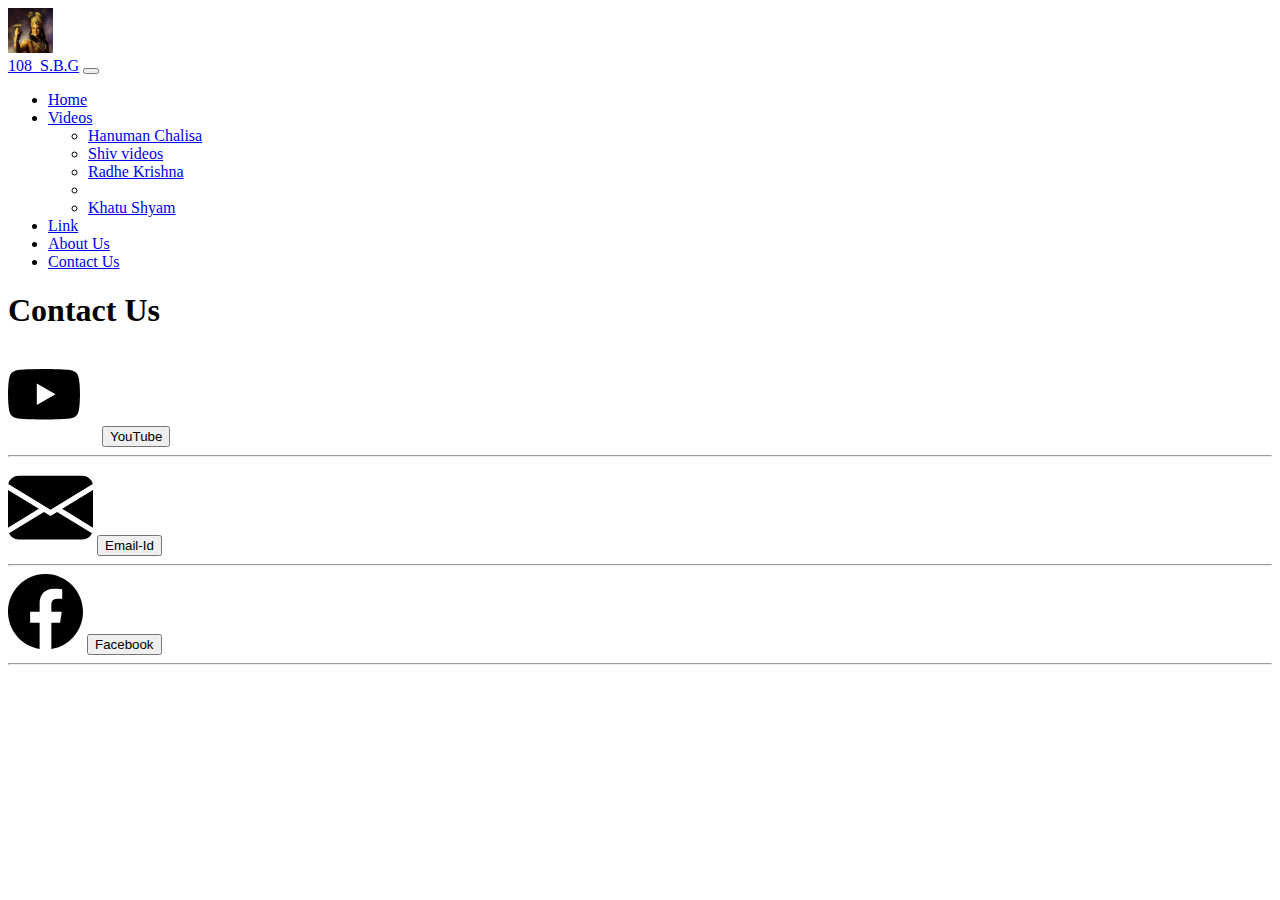
<file: portfolio/For Sell/contact.html>
<!doctype html>
<html lang="en">
  <head>
    <!-- Required meta tags -->
    <meta charset="utf-8">
    <meta name="viewport" content="width=device-width, initial-scale=1">

    <!-- Bootstrap CSS -->
    <link href="https://cdn.jsdelivr.net/npm/bootstrap@5.0.2/dist/css/bootstrap.min.css" rel="stylesheet" integrity="sha384-EVSTQN3/azprG1Anm3QDgpJLIm9Nao0Yz1ztcQTwFspd3yD65VohhpuuCOmLASjC" crossorigin="anonymous">

    <title> Shrimad Bhagwat Geeta (108_S.B.G)</title>
  </head>
  <body>
    <nav class="navbar navbar-expand-lg navbar-dark bg-dark">
      <nav class="navbar navbar-dark bg-dark">
        <div class="container">
          <a class="navbar-brand" href="#">
            <img src="bg1.jpg" alt="" width="45" height="45">
          </a>
        </div>
      </nav>
      <div class="container-fluid">
        <a class="navbar-brand" href="#">108_S.B.G</a>
        <button class="navbar-toggler" type="button" data-bs-toggle="collapse" data-bs-target="#navbarSupportedContent" aria-controls="navbarSupportedContent" aria-expanded="false" aria-label="Toggle navigation">
          <span class="navbar-toggler-icon"></span>
        </button>
        <div class="collapse navbar-collapse" id="navbarSupportedContent">
          <ul class="navbar-nav me-auto mb-2 mb-lg-0">
            <li class="nav-item">
              <a class="nav-link" aria-current="page" href="/index.html">Home</a>
            </li>
            
            <li class="nav-item dropdown">
              <a class="nav-link dropdown-toggle" href="#" id="navbarDropdown" role="button" data-bs-toggle="dropdown" aria-expanded="false">
                Videos
              </a>
              <ul class="dropdown-menu" aria-labelledby="navbarDropdown">
                <li><a class="dropdown-item" href="https://youtube.com/playlist?list=PLtoCpv3PHUWNrhMTQsYA9wO4ORjufNbOG">Hanuman Chalisa</a></li>
                <li><a class="dropdown-item" href="https://youtube.com/playlist?list=PLtoCpv3PHUWO09hpF42ADoXHM1BMFFp4n">Shiv videos</a></li>
                <li><a class="dropdown-item" href="https://youtube.com/playlist?list=PLtoCpv3PHUWOJqgTc8JYVkIVBN3BbdV0i">Radhe Krishna</a></li>
                <li><class="dropdown-divider"></li>
                <li><a class="dropdown-item" href="https://youtube.com/playlist?list=PLtoCpv3PHUWMXa8sb22JC_hmIdTD-btAe">Khatu Shyam</a></li>
              </ul>
            </li>
            <li class="nav-item">
              <a class="nav-link " href="/link.html">Link</a>
            </li>
            <li class="nav-item">
              <a class="nav-link" href="/about.html">About Us</a>
            </li>
            <li class="nav-item">
              <a class="nav-link active" href="/contact.html">Contact Us</a>
            </li>
          </ul>

          
          <div class="g-ytsubscribe" data-channelid="UCodhtQDFmxhzKpXr7QPwIpQ" data-layout="full" data-count="default">
            <script src="https://apis.google.com/js/platform.js"></script></div>

          <!-- <form class="d-flex">
            <input class="form-control me-2" type="search" placeholder="Search" aria-label="Search">
            <button class="btn btn-outline-success" type="submit">Search</button>
          </form> -->
        </div>
      </div>
    </nav>

    <div class="text-center " >
    <h1>Contact Us</h1>
      <div class="icon  ">
      <svg xmlns="http://www.w3.org/2000/svg" width="90" height="90" fill="currentColor" class="bi bi-youtube" viewBox="0 0 20 16"  >
        <path d="M8.051 1.999h.089c.822.003 4.987.033 6.11.335a2.01 2.01 0 0 1 1.415 1.42c.101.38.172.883.22 1.402l.01.104.022.26.008.104c.065.914.073 1.77.074 1.957v.075c-.001.194-.01 1.108-.082 2.06l-.008.105-.009.104c-.05.572-.124 1.14-.235 1.558a2.007 2.007 0 0 1-1.415 1.42c-1.16.312-5.569.334-6.18.335h-.142c-.309 0-1.587-.006-2.927-.052l-.17-.006-.087-.004-.171-.007-.171-.007c-1.11-.049-2.167-.128-2.654-.26a2.007 2.007 0 0 1-1.415-1.419c-.111-.417-.185-.986-.235-1.558L.09 9.82l-.008-.104A31.4 31.4 0 0 1 0 7.68v-.123c.002-.215.01-.958.064-1.778l.007-.103.003-.052.008-.104.022-.26.01-.104c.048-.519.119-1.023.22-1.402a2.007 2.007 0 0 1 1.415-1.42c.487-.13 1.544-.21 2.654-.26l.17-.007.172-.006.086-.003.171-.007A99.788 99.788 0 0 1 7.858 2h.193zM6.4 5.209v4.818l4.157-2.408L6.4 5.209z"/>
      </svg>
      <a href="https://youtube.com/@s.b.g1mviews.1dayago3">
      <button class="btn btn-lg btn-outline-danger">YouTube</button> </a> 

      <hr>
    <div class="icon">
      <svg xmlns="http://www.w3.org/2000/svg" width="85" height="85" fill="currentColor" class="bi bi-envelope-fill" viewBox="0 0 16 16">
        <path d="M.05 3.555A2 2 0 0 1 2 2h12a2 2 0 0 1 1.95 1.555L8 8.414.05 3.555ZM0 4.697v7.104l5.803-3.558L0 4.697ZM6.761 8.83l-6.57 4.027A2 2 0 0 0 2 14h12a2 2 0 0 0 1.808-1.144l-6.57-4.027L8 9.586l-1.239-.757Zm3.436-.586L16 11.801V4.697l-5.803 3.546Z"/>
      </svg>
      <a href="shrikrishnaradhe.002@gmail.com/gmail.com">
<button class="btn btn-lg btn-outline-warning">Email-Id</button>
</a>
      <hr>
    <div class="icon">
      <svg xmlns="http://www.w3.org/2000/svg" width="75" height="75" fill="currentColor" class="bi bi-facebook" viewBox="0 0 16 16">
        <path d="M16 8.049c0-4.446-3.582-8.05-8-8.05C3.58 0-.002 3.603-.002 8.05c0 4.017 2.926 7.347 6.75 7.951v-5.625h-2.03V8.05H6.75V6.275c0-2.017 1.195-3.131 3.022-3.131.876 0 1.791.157 1.791.157v1.98h-1.009c-.993 0-1.303.621-1.303 1.258v1.51h2.218l-.354 2.326H9.25V16c3.824-.604 6.75-3.934 6.75-7.951z"/>
      </svg>
      <a href="https://www.facebook.com/profile.php?id=100092027640920&mibextid=ZbWKwL">
<button class="btn btn-lg btn-outline-primary">Facebook</button>
</a>
    </div>
<hr>
    </div>

    
    <!-- Optional JavaScript; choose one of the two! -->

    <!-- Option 1: Bootstrap Bundle with Popper -->
    <script src="https://cdn.jsdelivr.net/npm/bootstrap@5.0.2/dist/js/bootstrap.bundle.min.js" integrity="sha384-MrcW6ZMFYlzcLA8Nl+NtUVF0sA7MsXsP1UyJoMp4YLEuNSfAP+JcXn/tWtIaxVXM" crossorigin="anonymous"></script>

    <!-- Option 2: Separate Popper and Bootstrap JS -->
    <!--
    <script src="https://cdn.jsdelivr.net/npm/@popperjs/core@2.9.2/dist/umd/popper.min.js" integrity="sha384-IQsoLXl5PILFhosVNubq5LC7Qb9DXgDA9i+tQ8Zj3iwWAwPtgFTxbJ8NT4GN1R8p" crossorigin="anonymous"></script>
    <script src="https://cdn.jsdelivr.net/npm/bootstrap@5.0.2/dist/js/bootstrap.min.js" integrity="sha384-cVKIPhGWiC2Al4u+LWgxfKTRIcfu0JTxR+EQDz/bgldoEyl4H0zUF0QKbrJ0EcQF" crossorigin="anonymous"></script>
    -->
  </body>
</html>
</file>
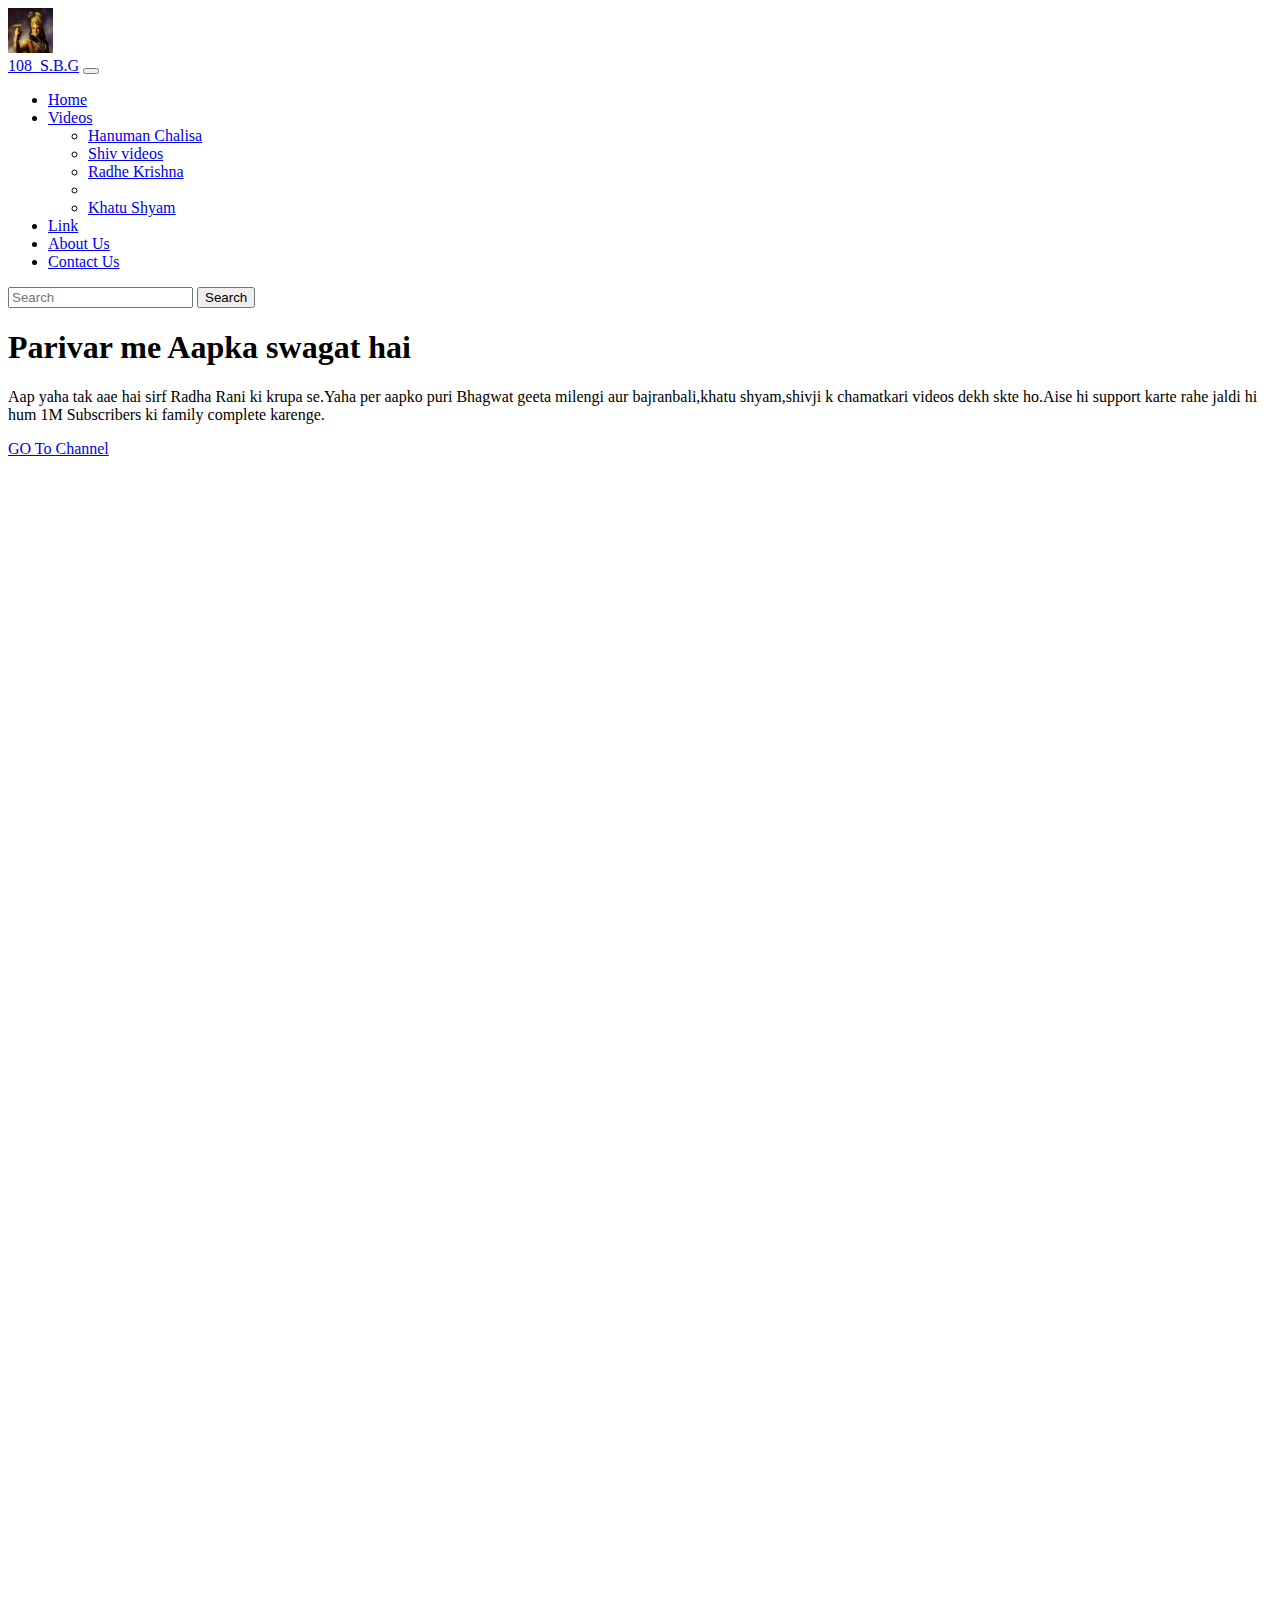
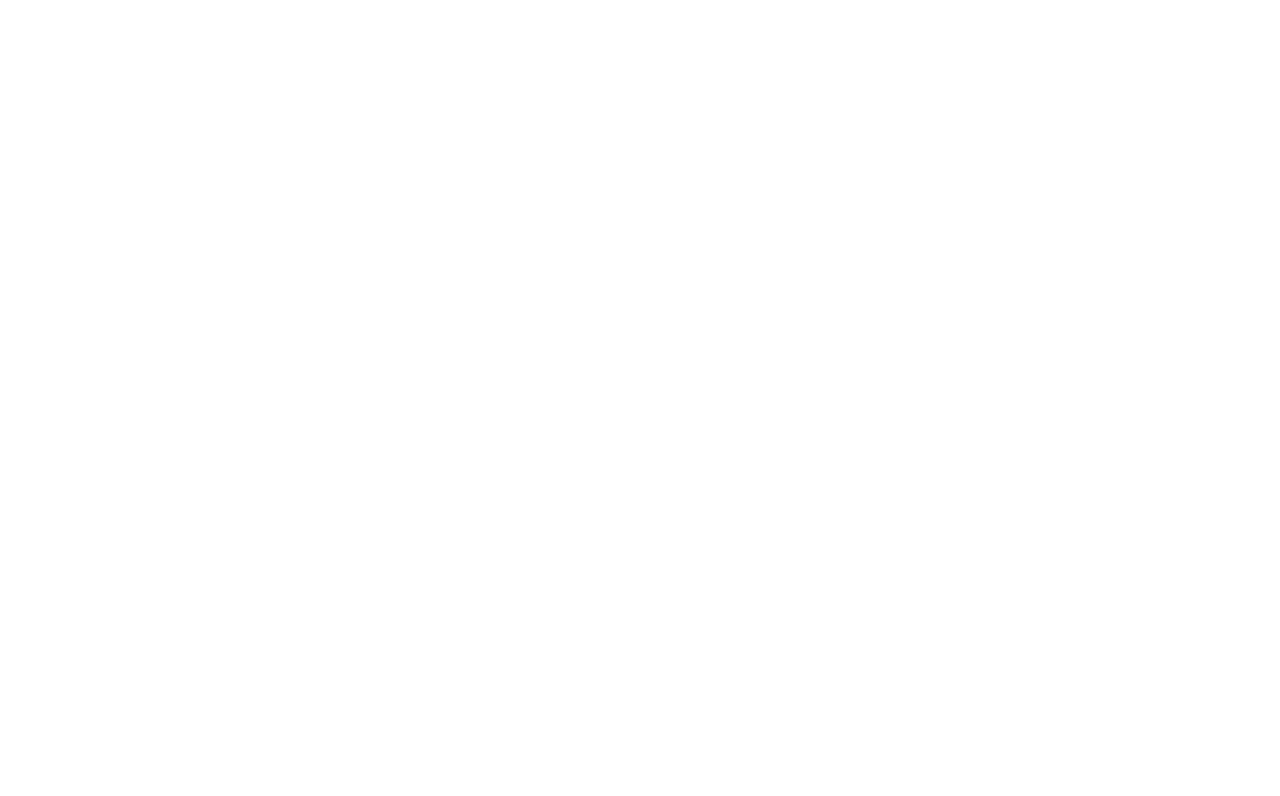
<file: portfolio/For Sell/link.html>
<!doctype html>
<html lang="en">
  <head>
    <!-- Required meta tags -->
    <meta charset="utf-8">
    <meta name="viewport" content="width=device-width, initial-scale=1">

    <!-- Bootstrap CSS -->
    <link href="https://cdn.jsdelivr.net/npm/bootstrap@5.0.2/dist/css/bootstrap.min.css" rel="stylesheet" integrity="sha384-EVSTQN3/azprG1Anm3QDgpJLIm9Nao0Yz1ztcQTwFspd3yD65VohhpuuCOmLASjC" crossorigin="anonymous">

    <title> Shrimad Bhagwat Geeta (108_S.B.G)</title>
  </head>
  <body>
    <nav class="navbar navbar-expand-lg navbar-dark bg-dark">
      <nav class="navbar navbar-dark bg-dark">
        <div class="container">
          <a class="navbar-brand" href="#">
            <img src="bg1.jpg" alt="" width="45" height="45">
          </a>
        </div>
      </nav>
      <div class="container-fluid">
        <a class="navbar-brand" href="#">108_S.B.G</a>
        <button class="navbar-toggler" type="button" data-bs-toggle="collapse" data-bs-target="#navbarSupportedContent" aria-controls="navbarSupportedContent" aria-expanded="false" aria-label="Toggle navigation">
          <span class="navbar-toggler-icon"></span>
        </button>
        <div class="collapse navbar-collapse" id="navbarSupportedContent">
          <ul class="navbar-nav me-auto mb-2 mb-lg-0">
            <li class="nav-item">
              <a class="nav-link" aria-current="page" href="/index.html">Home</a>
            </li>
            
            <li class="nav-item dropdown">
              <a class="nav-link dropdown-toggle" href="#" id="navbarDropdown" role="button" data-bs-toggle="dropdown" aria-expanded="false">
                Videos
              </a>
              <ul class="dropdown-menu" aria-labelledby="navbarDropdown">
                <li><a class="dropdown-item" href="https://youtube.com/playlist?list=PLtoCpv3PHUWNrhMTQsYA9wO4ORjufNbOG">Hanuman Chalisa</a></li>
                <li><a class="dropdown-item" href="https://youtube.com/playlist?list=PLtoCpv3PHUWO09hpF42ADoXHM1BMFFp4n">Shiv videos</a></li>
                <li><a class="dropdown-item" href="https://youtube.com/playlist?list=PLtoCpv3PHUWOJqgTc8JYVkIVBN3BbdV0i">Radhe Krishna</a></li>
                <li><class="dropdown-divider"></li>
                <li><a class="dropdown-item" href="https://youtube.com/playlist?list=PLtoCpv3PHUWMXa8sb22JC_hmIdTD-btAe">Khatu Shyam</a></li>
              </ul>
            </li>
            <li class="nav-item">
              <a class="nav-link active" href="/link.html">Link</a>
            </li>
            <li class="nav-item">
              <a class="nav-link" href="/about.html">About Us</a>
            </li>
            <li class="nav-item">
              <a class="nav-link" href="/contact.html">Contact Us</a>
            </li>
          </ul>
          <form class="d-flex">
            <input class="form-control me-2" type="search" placeholder="Search" aria-label="Search">
            <button class="btn btn-outline-success" type="submit">Search</button>
          </form>
        </div>
      </div>
    </nav>

<div class="bg bg-secondary">
    <main>
      <section class=" text-center container ">
        <div class="row py-lg-2">
          <div class="col-lg-6 col-md-8 mx-auto" >
            <h1 class="fw-dark">Parivar me Aapka swagat hai</h1>
            <p class=" fw-dark ">Aap yaha tak aae hai sirf Radha Rani ki krupa se.Yaha per aapko puri Bhagwat geeta milengi aur bajranbali,khatu shyam,shivji k chamatkari videos dekh skte ho.Aise hi support karte rahe jaldi hi hum 1M Subscribers ki family complete karenge.</p>
              <a href="https://youtube.com/@s.b.g1mviews.1dayago3" class="btn btn-primary ">GO To Channel</a>
    
              <div class="g-ytsubscribe" data-channelid="UCodhtQDFmxhzKpXr7QPwIpQ" data-layout="full" data-count="default">
              <script src="https://apis.google.com/js/platform.js"></script>
</div>
            </p>
            
            

            <!-- <section class="d-flex"> -->
            <iframe width="560" height="315" src="https://www.youtube.com/embed/videoseries?list=PLtoCpv3PHUWMXa8sb22JC_hmIdTD-btAe" title="Khatu Shyam Video playlist" frameborder="0" allow="accelerometer; autoplay; clipboard-write; encrypted-media; gyroscope; picture-in-picture; web-share" allowfullscreen></iframe>


            <iframe width="560" height="315" src="https://www.youtube.com/embed/videoseries?list=PLtoCpv3PHUWNY6NP0rFl7LZo433F55uws" title="Bhagwat Geeta Video playlist" frameborder="0" allow="accelerometer; autoplay; clipboard-write; encrypted-media; gyroscope; picture-in-picture; web-share" allowfullscreen></iframe>

            <iframe width="560" height="315" src="https://www.youtube.com/embed/videoseries?list=PLtoCpv3PHUWOJqgTc8JYVkIVBN3BbdV0i" title="Radhe Krishna Video playlist" frameborder="0" allow="accelerometer; autoplay; clipboard-write; encrypted-media; gyroscope; picture-in-picture; web-share" allowfullscreen></iframe>

            <iframe width="560" height="315" src="https://www.youtube.com/embed/videoseries?list=PLtoCpv3PHUWNrhMTQsYA9wO4ORjufNbOG" title="Hanuman videos playlist" frameborder="0" allow="accelerometer; autoplay; clipboard-write; encrypted-media; gyroscope; picture-in-picture; web-share" allowfullscreen></iframe>

            <iframe width="560" height="315" src="https://www.youtube.com/embed/videoseries?list=PLtoCpv3PHUWO09hpF42ADoXHM1BMFFp4n" title="Shiv Bholenath Video playlist" frameborder="0" allow="accelerometer; autoplay; clipboard-write; encrypted-media; gyroscope; picture-in-picture; web-share" allowfullscreen></iframe>

              <iframe width="560" height="315" src="https://www.youtube.com/embed/41VkpKNtoTs" title="Bhagwat geeta" frameborder="0" allow="accelerometer; autoplay; clipboard-write; encrypted-media; gyroscope; picture-in-picture; web-share" allowfullscreen></iframe>
              <!-- <H2 class="bg-info">Bhagwat Geeta 1.0</H2> -->
              <iframe width="560" height="315" src="https://www.youtube.com/embed/NHWKKSOqi2M" title="SunderKant Hanumanji" frameborder="0" allow="accelerometer; autoplay; clipboard-write; encrypted-media; gyroscope; picture-in-picture; web-share" allowfullscreen></iframe>

              <iframe width="560" height="315" src="https://www.youtube.com/embed/CJPFOS5c80s" title="Bhagwat geeta" frameborder="0" allow="accelerometer; autoplay; clipboard-write; encrypted-media; gyroscope; picture-in-picture; web-share" allowfullscreen></iframe>
              <iframe width="560" height="315" src="https://www.youtube.com/embed/Z82CsMWfD_s" title="Krishna Mantra Jaap " frameborder="0" allow="accelerometer; autoplay; clipboard-write; encrypted-media; gyroscope; picture-in-picture; web-share" allowfullscreen></iframe>

              <iframe width="560" height="315" src="https://www.youtube.com/embed/snHS8PrZHA0" title="Khatu Shyam Ka Chamatkar" frameborder="0" allow="accelerometer; autoplay; clipboard-write; encrypted-media; gyroscope; picture-in-picture; web-share" allowfullscreen></iframe>

              <iframe width="560" height="315" src="https://www.youtube.com/embed/oYXTv06iTac" title="Hanuman Aarti" frameborder="0" allow="accelerometer; autoplay; clipboard-write; encrypted-media; gyroscope; picture-in-picture; web-share" allowfullscreen></iframe>
            </section>
          </div>
        </div>
      </section>
    
      </div>
    
    </main>
    <!-- Optional JavaScript; choose one of the two! -->

    <!-- Option 1: Bootstrap Bundle with Popper -->
    <script src="https://cdn.jsdelivr.net/npm/bootstrap@5.0.2/dist/js/bootstrap.bundle.min.js" integrity="sha384-MrcW6ZMFYlzcLA8Nl+NtUVF0sA7MsXsP1UyJoMp4YLEuNSfAP+JcXn/tWtIaxVXM" crossorigin="anonymous"></script>

    <!-- Option 2: Separate Popper and Bootstrap JS -->
    <!--
    <script src="https://cdn.jsdelivr.net/npm/@popperjs/core@2.9.2/dist/umd/popper.min.js" integrity="sha384-IQsoLXl5PILFhosVNubq5LC7Qb9DXgDA9i+tQ8Zj3iwWAwPtgFTxbJ8NT4GN1R8p" crossorigin="anonymous"></script>
    <script src="https://cdn.jsdelivr.net/npm/bootstrap@5.0.2/dist/js/bootstrap.min.js" integrity="sha384-cVKIPhGWiC2Al4u+LWgxfKTRIcfu0JTxR+EQDz/bgldoEyl4H0zUF0QKbrJ0EcQF" crossorigin="anonymous"></script>
    -->
  </body>
</html>
</file>
<file: portfolio/Analog Clock/analog.css>
*{
    margin: 0%;
    padding: 0%;
    box-sizing: border-box;
    font-family:'Poppins', sans-serif ;
}
body{
    background-color:#4d4545;
    display: flex;
    justify-content: center;
    align-items: center;
    min-height: 100vh;
}

.container{
    position: relative;
}
.clock{
    width: 300px;
    height: 300px;
    border-radius: 50%;
    background-color: rgba(7, 7, 7);
    border: 2px solid cyan;
    box-shadow: 0px 0px 30px greenyellow;
    display: flex;
    justify-content: center;
    align-items: center;
}

.clock span{
    position: absolute;
    transform: rotate(calc(30deg * var(--i)));
    inset: 12px;
    color: rgb(9, 235, 247);
    text-align: center;   
}

.clock span b{
   transform: rotate(calc(-30deg * var(--i)));
   display: inline-block;
   font-size: 20px;
}

.clock::before {
    content: '';
    position: absolute;
    width: 8px;
    height: 8px;
    border-radius: 50%;
    background-color:rgb(246, 252, 252);
    z-index: 2;
}

.hand{
    position: absolute;
    display: flex;
    justify-content: center;
    align-items: flex-end;
}

.hand i{
    position: absolute;
    background:var(--clr) ;
    width: 4px;
    height: var(--h);
    border-radius: 10px;
}
</file>
<file: portfolio/Calculator/style.css>
* {
    margin: 0;
    padding: 0;
    font-family: sans-serif;
    box-sizing: border-box;
}

.container {
    width: 100%;
    height: 100vh;
    background-color: aliceblue;
    display: flex;
    align-items: center;
    justify-content: center;
}

.calculator {
    background-color: black;
    padding: 20px;
    border-radius: 20px;
}



.calculator form input {
    border: 0;
    outline: 0;
    width: 60px;
    height: 60px;
    border-radius: 10px;
    box-shadow: -8px -8px 15px rgb(142, 156, 156), 5px 5px 15px rgb(29, 247, 247);
    background-color: transparent;
    font-size: 20px;
    color: cyan;
    cursor: pointer;
    margin: 8px;
}

form .display {
    display: flex;
    justify-content: flex-end;
    margin: 25px 0;
    background-color: rgb(71, 66, 66);
    pointer-events: none;
}

form .display input {
    text-align: right;
    flex: 1;
    font-size: 45px;
}

form input.equal {
    width: 142px;
    color: red;
}

form input.operator {
color: greenyellow;
}
</file>
<file: portfolio/Comming Soon Page/comming soon.css>
*{
    margin: 0%;
    padding: 0%;
    box-sizing: border-box;
}

.container{
    width: 100%;
    height: 100vh;
    background: url(images/comming.jpg);
    background-position: center;
    background-size: cover;
    padding: 0 8%;
    position: relative;
}

.logo{
    width: 120px;
    cursor: pointer;
    padding: 20px 0;
    border-radius: 50%;
}

.content{
    top: 50%;
    position: absolute;
    transform: translateY(-50%);
    color: white;
}
.content h1{
    font-size: 64px;
    font-weight: 500;
}

.content h1 span{
    color: cyan;
}
.content button{
    background-color: transparent;
    border: 2px solid white;
    outline: none;
    padding: 12px 25px;
    color: rgb(248, 243, 246);
    display: flex;
    margin-top: 30px;
    cursor: pointer;
}
.content button img{
    width: 15px;
    margin-left: 10px;
}

.launch-time{
    display: flex;
}
.launch-time div{
    flex-basis: 100px;
}
.launch-time div p{
    font-size: 50px;
    margin-bottom: -14px;
}

.rocket{
    width: 150px;
    position: absolute;
    right: 10%;
    bottom: 0;
    animation: rocket 4s linear infinite;
}
@keyframes rocket{
    0%{
        bottom: 0;
        opacity: 0;
    }
    100%{
        bottom: 105%;
        opacity: 1;
    }

}
</file>
<file: portfolio/Quote Generator/quote.css>
@import url('https://fonts.googleapis.com/css2?family=Borel&family=Playfair+Display:ital,wght@1,600&family=Victor+Mono&display=swap');


*{
    margin: 0%;
    padding: 0%;
    box-sizing: border-box;
    
    font-family: 'Victor Mono', monospace; 
}
body{
    background-color:bisque;
}

.quote-box{
    background-color: rgb(7, 6, 6);
    color: cyan;
    width: 700px;
    position: absolute;
    top: 50%;
    left: 50%;
    transform: translate(-50%, -50%);
    text-align: center;
    padding: 40px;
    border-radius: 10px;
    box-shadow: 0 10px 20px 0 cyan;
}

.quote-box h2{
    font-size: 32px;
    margin-bottom: 40px;
    position: relative;
}

.quote-box h2::after {
    content: '';
    width: 75px;
    height: 3px;
    border-radius: 3px;
    background: red;
    position: absolute;
    bottom: -10px;
    left: 50%;
    transform: translateX(-50%) ;
}

.quote-box blockquote{
    font-size: 26px;
    min-height: 110px;
    font-family: 'Playfair Display';

}

.quote-box blockquote::before, .quote-box blockquote::after{
    content:'"' ;

}
.quote-box span{
    display: block;
    font-family: 'Borel', cursive;
    margin-top: 10px;
    float: right;
    position: relative;
}
.quote-box span::before{
    content:"";
    width: 20px;
    height: 2px;
    background: red;
    position: absolute;
    top: 50%;
    left: -30px;
}

.quote-box div{
    width: 100%;
    margin-top: 50px;
    display: flex;
    justify-content: center;
}
.quote-box button{
    background-color:cyan;
    color:black;
    border-radius: 25px;
    width: 150px;
    height: 50px;
    display: flex;
    align-items: center;
    justify-content: center;
    margin: 5px;
    cursor: pointer;
    font-family: 'Playfair Display';
}

.quote-box button img{
    width: 40px;
    margin-right: 10px;
}
.quote-box button:nth-child(2){
    background: white;
    color: black;
}
</file>
<file: portfolio/text to speech/text.css>
*{
    margin: 0%;
    padding: 0%;
    box-sizing: border-box;
}

.aj{
    width: 100%;
    height: 100vh;
    background: linear-gradient(45deg,#010758, #490d61);
    display: flex;
    align-items: center;
    justify-content: center;
    flex-direction: column;
}

.aj h1{
    font-size: 45px;
    font-weight: 500;
    margin-top: -50px;
    margin-bottom: 50px;
    color: white;
}
.aj h1 span{
    color:cyan ;
}

textarea{
    width: 600px;
    height: 250px;
    background-color: #403d84;
    color: #fff;
    font-size: 15px;
    border: 0;
    padding: 20px;
    outline: 0;
    border-radius: 10px;
    resize: none;
    margin-bottom: 30px ;
}
textarea::placeholder{
    color: cyan;
    font-size: 16px;
}

.row{
    display: flex;
    align-items: center;
    gap: 20px;
    width: 600px;
}
button{
    background-color:red;
    color: cyan;
    font-size: 16px;
    padding: 10px 30px;
    border-radius: 35px;
    border: 0;
    outline: 0;
    cursor: pointer;
    display: flex;
    align-items: center;
}

button img{
    width: 16px;
    margin-right: 10px;
}

select{
    flex:1 ;
    color: white;
    background: #403d84;
    height: 50px;
    padding: 0 20px;
    outline: 0;
    border: 0;
    border-radius: 35px;
    appearance: none;
    background-image: url(images/dropdown.png);
    background-repeat: no-repeat;
    background-size: 15px;
    background-position-x: calc(100% - 20px);
    background-position-y: 20px;
}
</file>
<file: portfolio/weather App/weather.css>
*{
    margin: 0%;
    padding: 0%;
    box-sizing: border-box;
}

body{
    background-color: black;
}

.card{
    width:90% ;
    max-width: 470px;
    background: linear-gradient(135deg,rgb(216, 111, 129),rgb(143, 9, 143));
    color: cyan;
    margin: 100px auto 0;
    border-radius: 20px;
    padding: 40px 35px;
    text-align: center;
}
.search{
    width: 100%;
    display: flex;
    align-items: center;
    justify-content: space-between;
}
.search input{
    border: 0;
    outline: 0;
    background: #91e3d7;
    color: black;
    padding: 10px 25px;
    height: 60px;
    border-radius: 30px;
    flex: 1;
    margin-right: 16px;
    font-size: 18px;
}
.search button{
    cursor: pointer;
    border: none;
    outline:none;
    background: #9bdcd2;
    border-radius: 50%;
    width: 60px;
    height: 60px;

}
.search button img{
    width: 16px;   
}

.weather-icon{
    width: 170px;
    margin-top: 30px;
}
.weather h1{
    font-size: 80px;
    font-weight: 500;
}

.weather h2{
    font-size: 45px;
    font-weight: 400;
    margin-top: -10px;
}

.details{
    display: flex;
    align-items: center;
    justify-content: space-between;
    padding: 0 20px;
    margin-top: 50px;
}
.col{
    display: flex;
    align-items: center;
    text-align: left;
}

.col img{
    width: 40px;
    margin-right: 10px;
}
.humidity, .wind{
    font-size: 28px;
    margin-top: -6px;
}
.weather{
    display:none;
}

.error{
    text-align: left;
    margin-left: 10px;
    font-size: 14px;
    margin-top: 10px;
    display: none;
}
</file>
